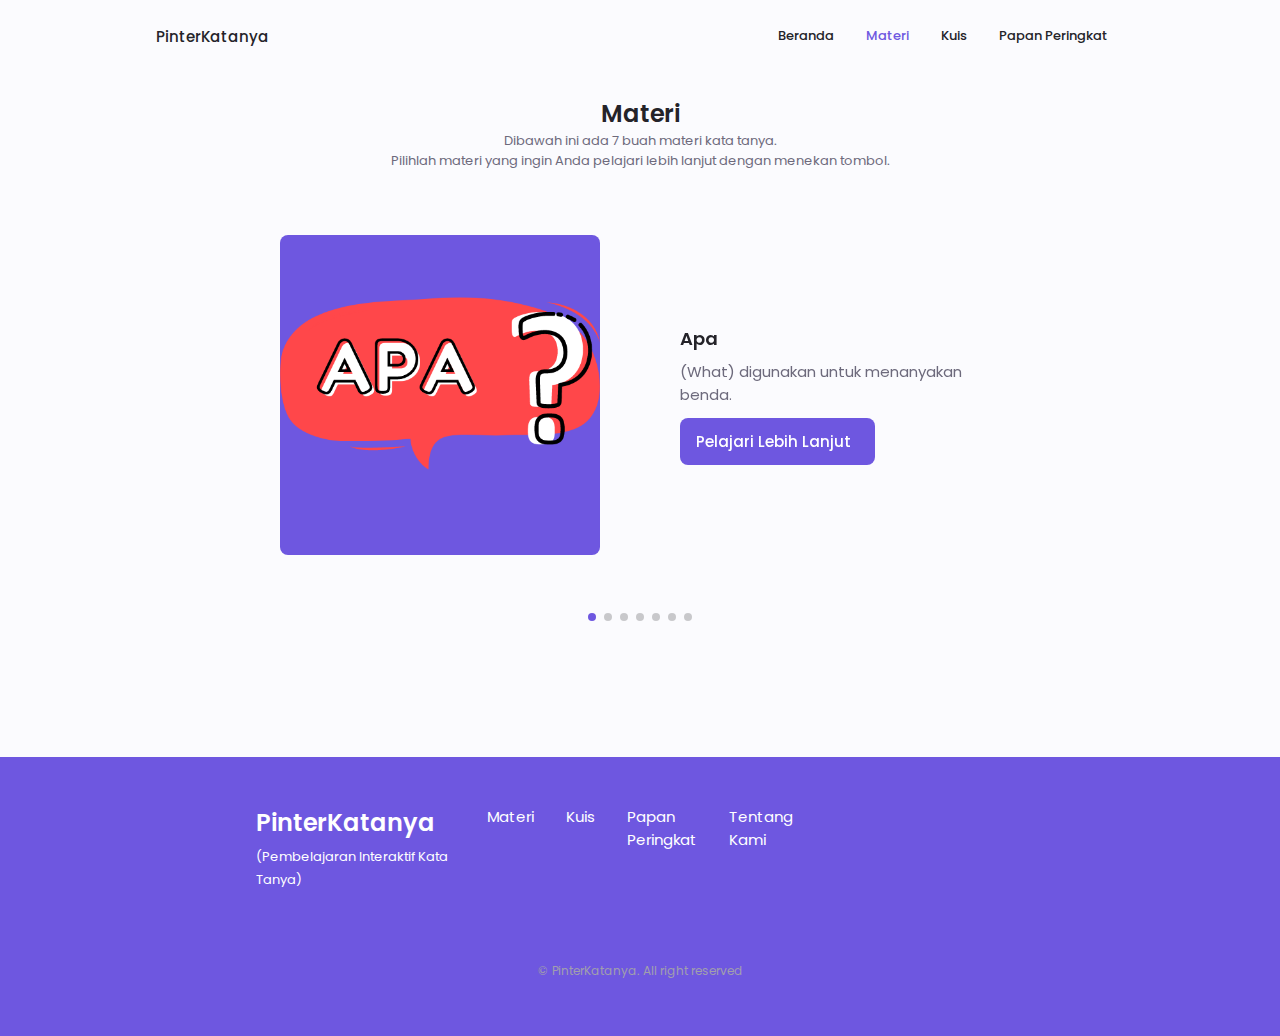
<file: berandaMateri.html>
<!DOCTYPE html>
<html lang="en">
	<head>
		<meta charset="UTF-8">
		<meta name="viewport" content="width=device-width, initial-scale=1.0">
		
		<!--UNICONS-->
		<link rel="stylesheet" href="https://unicons.iconscout.com/release/v4.0.0/css/line.css">

		<!--SWIPER CSS-->
		<link rel="stylesheet" href="Library/swiper-bundle.min.css">

		<!--MYCSS-->
		<link rel="stylesheet" href="Style/utama.css">
		
		<title>Materi | PinterKatanya</title>
	</head>
	<body>
		<!--HEADER-->
		<header class="header" id="header">
			<nav class="nav container">
				<a href="#" class="nav__logo">PinterKatanya</a>

				<div class="nav__menu" id="nav-menu">
					<ul class="nav__list grid">
						<li class="nav__item">
							<a href="beranda.html" class="nav__link">
								<i class="uil uil-estate nav__icon"></i> Beranda
							</a>
						</li>
						<li class="nav__item">
							<a href="berandaMateri.html" class="nav__link active-link">
								<i class="uil uil-book-open nav__icon"></i> Materi
							</a>
						</li>
						<li class="nav__item">
							<a href="kuis.html" class="nav__link">
								<i class="uil uil-question-circle nav__icon"></i> Kuis
							</a>
						</li>
						<li class="nav__item">
							<a href="papanPeringkat.html" class="nav__link">
								<i class="uil uil-list-ol-alt nav__icon"></i> Papan Peringkat
							</a>
						</li>
					</ul>
					<i class="uil uil-times nav__close" id="nav-close"></i>
				</div>

				<div class="nav__btns">
					<!--Theme CHANGE BUTTON-->
					<i class="uil uil-moon change-theme" id="theme-button"></i>
					<div class="nav__toggle" id="nav-toggle">
						<i class="uil uil-apps"></i>
					</div>
				</div>
			</nav>
		</header>
	
		<!--MAIN JS-->
		<main class="main">
			<!--PORTFOLIO-->
			<!--lembar img mengecil, arrow gaberfungsi tapi bisa digeser page bulet atau mouse-->
			<section class="portfolio section" id="portfolio">
				<h2 class="section__title">Materi</h2>
				<span class="section__subtitle">Dibawah ini ada 7 buah materi kata tanya.<br> Pilihlah materi yang ingin Anda pelajari lebih lanjut dengan menekan tombol.</span>
				
				<div class="portfolio__container container swiper-container">
					<div class="swiper-wrapper">
						<!--APA-->
						<div class="portfolio__content grid swiper-slide">
							<img src="Design/apa.png" alt="" class="portfolio__img">

								<div class="portfolio__data">
									<h3 class="portfolio__title">Apa</h3>
									<p class="portfolio__description">(What) digunakan untuk menanyakan benda. </p>
									<a href="Materi/apa.html" class="button button--flex button--small portfolio__button">
										Pelajari Lebih Lanjut
										<i class="uil uil-arrow-right button__icon"></i>
									</a>
								</div>
						</div>
						<!--SIAPA-->
						<div class="portfolio__content grid swiper-slide">
							<img src="Design/siapa.png" alt="" class="portfolio__img">

								<div class="portfolio__data">
									<h3 class="portfolio__title">Siapa</h3>
									<p class="portfolio__description">(Who) digunakan untuk menanyakan orang atau pihak yang terlibat. </p>
									<a href="Materi/siapa.html" class="button button--flex button--small portfolio__button">
										Pelajari Lebih Lanjut
										<i class="uil uil-arrow-right button__icon"></i>
									</a>
								</div>
						</div>
						<!--KAPAN-->
						<div class="portfolio__content grid swiper-slide">
							<img src="Design/kapan.png" alt="" class="portfolio__img">

								<div class="portfolio__data">
									<h3 class="portfolio__title">Kapan</h3>
									<p class="portfolio__description">(When), digunakan untuk menanyakan waktu.</p>
									<a href="Materi/kapan.html" class="button button--flex button--small portfolio__button">
										Pelajari Lebih Lanjut
										<i class="uil uil-arrow-right button__icon"></i>
									</a>
								</div>
						</div>
						<!--DIMANA-->
						<div class="portfolio__content grid swiper-slide">
							<img src="Design/dimana.png" alt="" class="portfolio__img">

								<div class="portfolio__data">
									<h3 class="portfolio__title">(Di, Dari) Mana</h3>
									<p class="portfolio__description">(Where), digunakan untuk menanyakan tempa</p>
									<a href="Materi/dimana.html" class="button button--flex button--small portfolio__button">
										Pelajari Lebih Lanjut
										<i class="uil uil-arrow-right button__icon"></i>
									</a>
								</div>
						</div>
						<!--MENGAPA-->
						<div class="portfolio__content grid swiper-slide">
							<img src="Design/mengapa.png" alt="" class="portfolio__img">

								<div class="portfolio__data">
									<h3 class="portfolio__title">Mengapa</h3>
									<p class="portfolio__description">(Why), untuk menanyakan sebab.</p>
									<a href="Materi/mengapa.html" class="button button--flex button--small portfolio__button">
										Pelajari Lebih Lanjut
										<i class="uil uil-arrow-right button__icon"></i>
									</a>
								</div>
						</div>
						<!--BAGAIMANA-->
						<div class="portfolio__content grid swiper-slide">
							<img src="Design/bagaimana.png" alt="" class="portfolio__img">

								<div class="portfolio__data">
									<h3 class="portfolio__title">Bagaimana</h3>
									<p class="portfolio__description">(How), digunakan untuk menanyakan cara atau proses.</p>
									<a href="Materi/bagaimana.html" class="button button--flex button--small portfolio__button">
										Pelajari Lebih Lanjut
										<i class="uil uil-arrow-right button__icon"></i>
									</a>
								</div>
						</div>
						<!--BERAPA-->
						<div class="portfolio__content grid swiper-slide">
							<img src="Design/berapa.png" alt="" class="portfolio__img">

								<div class="portfolio__data">
									<h3 class="portfolio__title">Berapa</h3>
									<p class="portfolio__description">(How much/How many), digunakan untuk menanyakan jumlah.</p>
									<a href="Materi/berapa.html" class="button button--flex button--small portfolio__button">
										Pelajari Lebih Lanjut
										<i class="uil uil-arrow-right button__icon"></i>
									</a>
								</div>
						</div>
					</div>
					<!--ADD ARROWS-->
					<div class="swiper-button-next">
						<i class="uil uil-angle-right-b swiper-portfolio-icon"></i>
					</div>
					<div class="swiper-button-prev">
						<i class="uil uil-angle-left-b swiper-portfolio-icon"></i>
					</div>

					<!--ADD PAGINATION-->
					<div class="swiper-pagination"></div>
				</div>
			</section>
		</main>
		<br><br><br><br><br><br>
		<!--FOOTER-->
		<footer class="footer">
			<div class="footer__bg">
				<div class="footer__container container grid">
					<div>
						<h1 class="footer__title">PinterKatanya</h1>
						<span class="footer__subtitle">(Pembelajaran Interaktif Kata Tanya)</span>
					</div>

					<ul class="footer__links">
						<li>
							<a href="berandaMateri.html" class="footer__link">Materi</a>
						</li>
						<li>
							<a href="kuis.html" class="footer__link">Kuis</a>
						</li>
						<li>
							<a href="papanPeringkat.html" class="footer__link">Papan Peringkat</a>
						</li>
						<li>
							<a href="tentangKami.html" class="footer__link">Tentang Kami</a>
						</li>
					</ul>

					<div class="footer__socials">
						<a href="https://id-id.facebook.com/salma.choerunnisa1" target='_blank' class="footer__social">
							<i class="uil uil-facebook-f"></i>
						</a>
						<a href="https://www.instagram.com/salmachoerunnisa/"  target='_blank' class="footer__social">
							<i class="uil uil-instagram"></i>
						</a>
						<a href="https://www.youtube.com/channel/UCOZ7zkrhbndM0vL_gDOs-Eg"  target='_blank' class="footer__social">
							<i class="uil uil-youtube"></i>
						</a>
					</div>
				</div>
				<p class="footer__copy">&#169; PinterKatanya. All right reserved</p>
			</div>
		</footer>
		<!--SCROLL TOP-->
		<a href="#" class="scrollup" id="scroll-up">
			<i class="uil uil-arrow-up scrollup__icon"></i>
		</a>

		<!--SWIPPER JS-->
		<script src="Library/swiper-bundle.min.js"></script>
		<!--MYJS-->
		<script src="Script/utama.js"></script>
	</body>
</html>
</file>
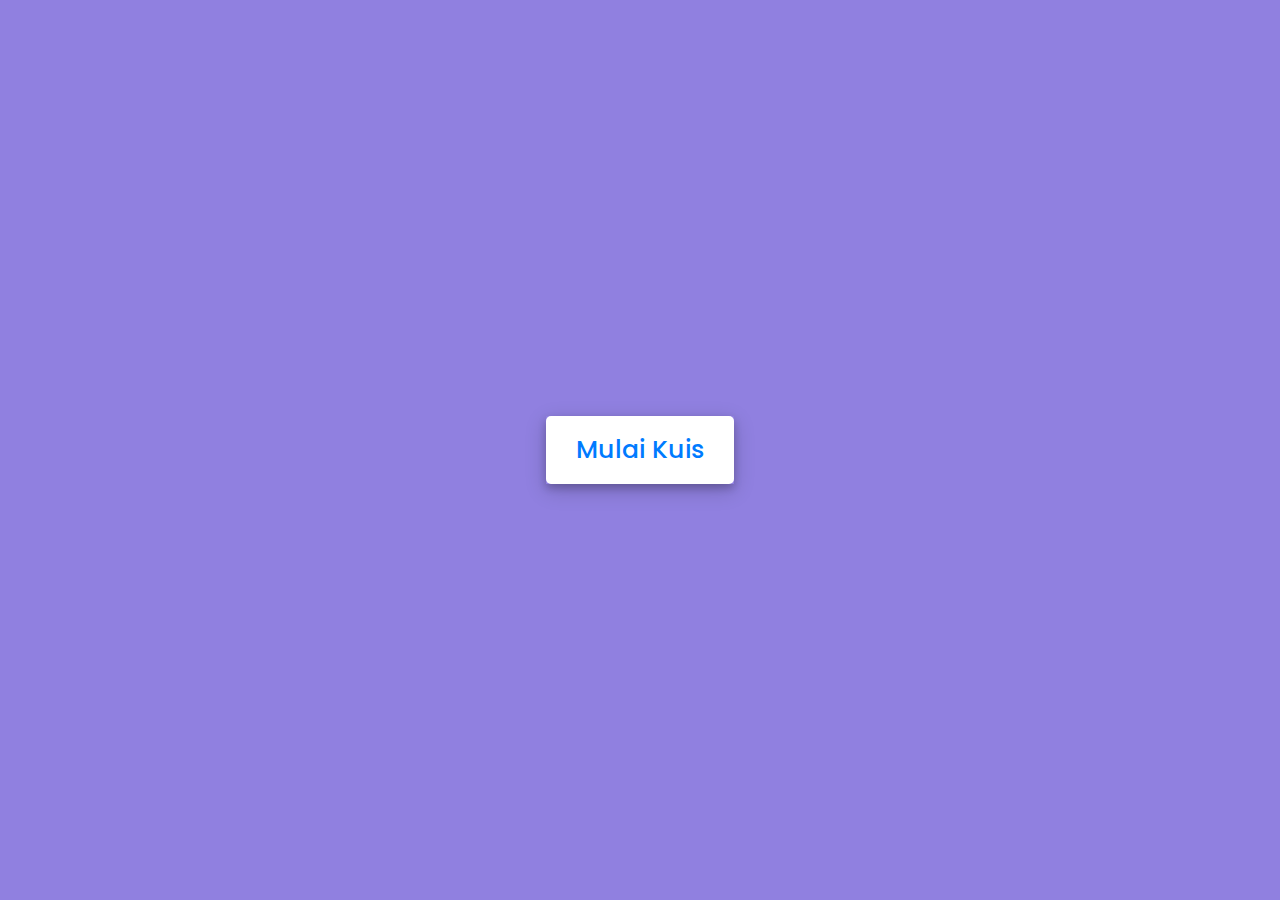
<file: kuis.html>
<!DOCTYPE html>
<html lang="en">
	<head>
			<meta charset="UTF-8">
			<meta name="viewport" content="width=device-width, initial-scale=1.0">
			<title>Kuis | PinterKatanya</title>
			<link rel="stylesheet" href="Style/kuis.css">
			<!--UNICONS-->
		<link rel="stylesheet" href="https://unicons.iconscout.com/release/v4.0.0/css/line.css">
	</head>
	<body>
		<!--START QUIZ BUTTON-->
		<div class="start_btn">
			<button>Mulai Kuis</button>
		</div>

		<!--INFO BOX-->
		<div class="info_box">
			<div class="info_title">
					<span>Panduan Kuis Pinter Katanya</span>
			</div>
			<div class="info_list">
					<div class="info">1. Jika ingin mendapatkan tampilan yang nyaman sebaiknya ubah pada tampilan desktop</div>
					<div class="info">2. Setiap pertanyaan terdiri atas 4 pilihan ganda.</div>
					<div class="info">3. Sekali Anda memilih jawaban, tidak dapat diulangi.</div>
					<div class="info">4. Ketika Anda memilih untuk selanjutnya, tidak dapat kembali ke pertanyaan sebelumnya.</div>
					<div class="info">5. Yakinkan diri Anda sebelum memilih jawaban.</div>
			</div>
			<div class="buttons">
					<button class="quit"><a href="beranda.html">Kembali</a></button>
					<button class="restart">Teruskan</button>
			</div>
		</div>

		<!--QUIZ BOX-->
		<div class="quiz_box">
			<header>
				<div class="title">Kuis PinterKatanya</div>
				<div class="timer">
					<div class="time_text">Sisa Waktu</div>
					<div class="timer_sec">15</div>
				</div>
				<div class="time_line"></div>
			</header>
			<section>
					<div class="que_text">
							<!--<span>Soal Pertama1[KAPITAL]</span>-->
					</div>
					<div class="option_list">
							<!--<div class="option">
									<span>A</span>
									<div class="icon tick"><i class="fas fa-check"></i></div>
							</div>
							<div class="option">
									<span>B</span>
									<div class="icon cross"><i class="fas fa-times"></i></div>
							</div>
							<div class="option">
									<span>C</span>
							</div>
							<div class="option">
									<span>D</span>
							</div>-->
					</div>
			</section>

			<!--QUIZ BOX FOOTER-->
			<footer>
					<div class="total_que">
							<!--<span><p> 1 </p> dari <p> 10 </p> Pertanyaan</span>-->
					</div>
					<button class="next_btn">Selanjutnya</button>
			</footer>
		</div>

		<!--RESULT BOX-->
		<div class="result_box">
			<div class="icon">
					<i class="fas fa-crown"></i>
			</div>
			<div class="complete_text">Selesai</div>
			<div class="score_text">
					<!--<span>Dapet nilai <p>2</p> dari <p>5</p></span> -->
			</div>
			<div class="buttons">
					<button class="quit"><a href="beranda.html">Keluar</a></button>
			</div>
		</div>
		<script src="Script/berandaKuis.js"></script>
		<script src="Script/kumpulanSoal.js"></script>
	</body>
</html>
</file>
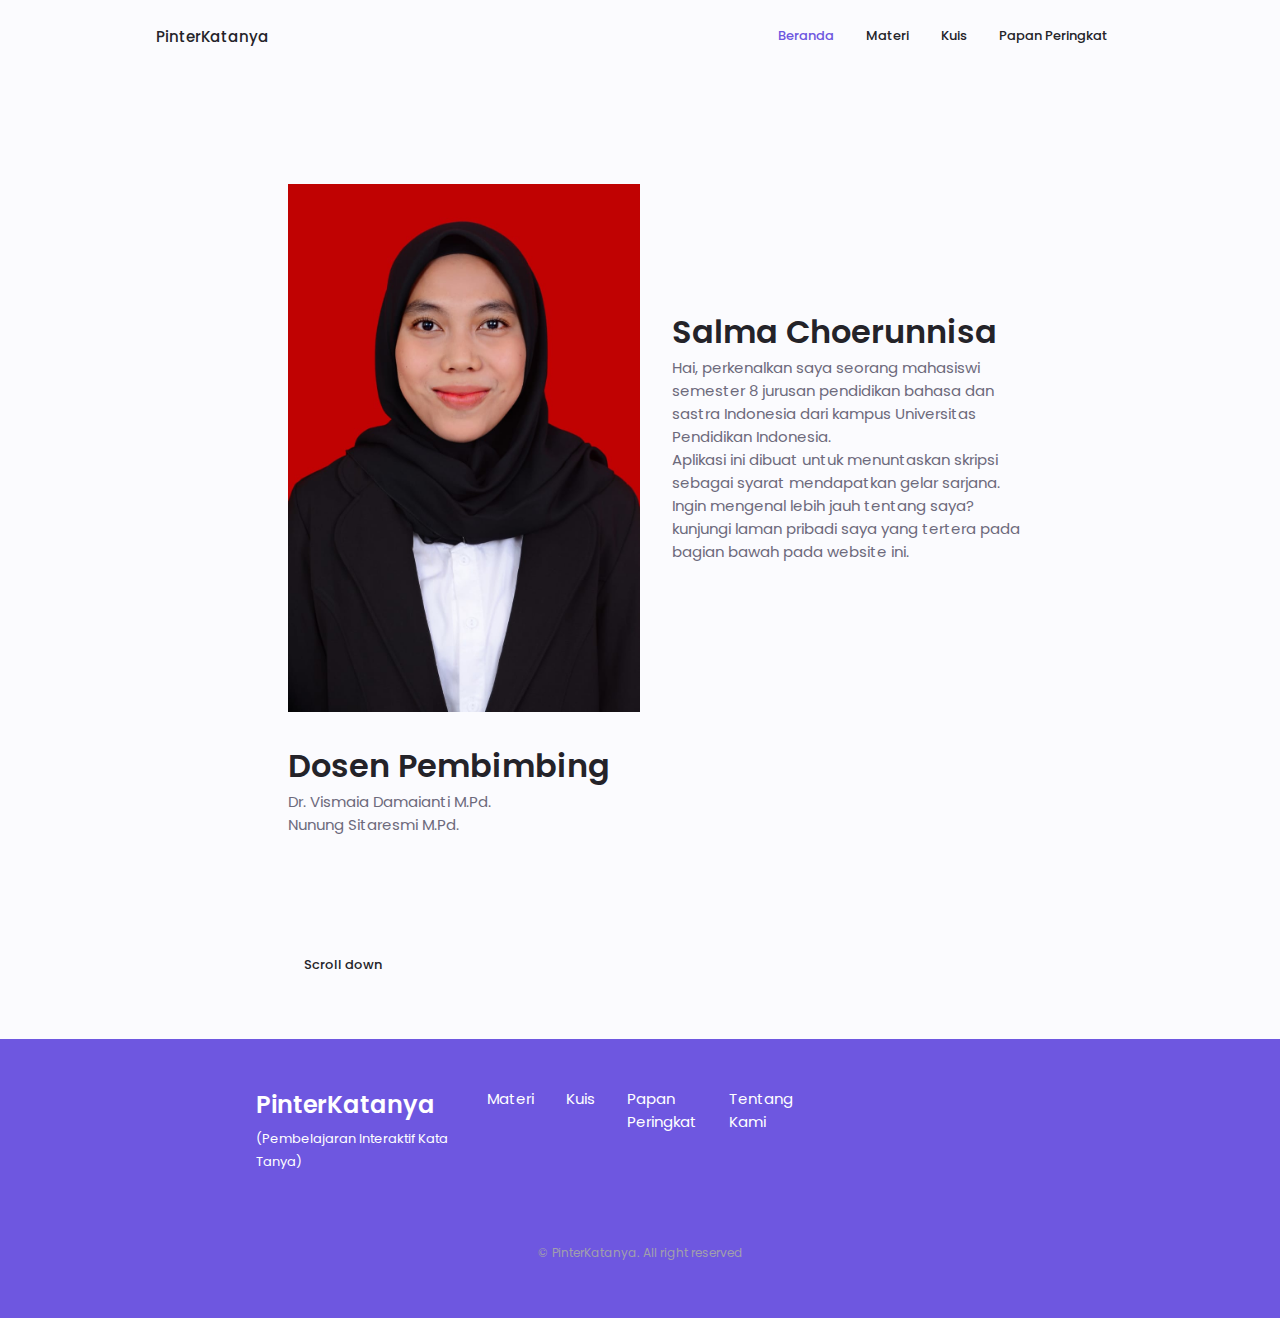
<file: tentangKami.html>
<!DOCTYPE html>
<html lang="en">
	<head>
		<meta charset="UTF-8">
		<meta name="viewport" content="width=device-width, initial-scale=1.0">
		
		<!--UNICONS-->
		<link rel="stylesheet" href="https://unicons.iconscout.com/release/v4.0.0/css/line.css">

		<!--SWIPER CSS-->
		<link rel="stylesheet" href="Library/swiper-bundle.min.css">

		<!--MYCSS-->
		<link rel="stylesheet" href="Style/utama.css">
		
		<title>Tentang Kami | PinterKatanya</title>
	</head>
	<body>
		<!--HEADER-->
		<header class="header" id="header">
			<nav class="nav container">
				<a href="#" class="nav__logo">PinterKatanya</a>

				<div class="nav__menu" id="nav-menu">
					<ul class="nav__list grid">
						<li class="nav__item">
							<a href="beranda.html" class="nav__link active-link">
								<i class="uil uil-estate nav__icon"></i> Beranda
							</a>
						</li>
						<li class="nav__item">
							<a href="berandaMateri.html" class="nav__link">
								<i class="uil uil-book-open nav__icon"></i> Materi
							</a>
						</li>
						<li class="nav__item">
							<a href="kuis.html" class="nav__link">
								<i class="uil uil-question-circle nav__icon"></i> Kuis
							</a>
						</li>
						<li class="nav__item">
							<a href="papanPeringkat.html" class="nav__link">
								<i class="uil uil-list-ol-alt nav__icon"></i> Papan Peringkat
							</a>
						</li>
					</ul>
					<i class="uil uil-times nav__close" id="nav-close"></i>
				</div>

				<div class="nav__btns">
					<!--Theme CHANGE BUTTON-->
					<i class="uil uil-moon change-theme" id="theme-button"></i>
					<div class="nav__toggle" id="nav-toggle">
						<i class="uil uil-apps"></i>
					</div>
				</div>
			</nav>
		</header>
	
		<!--MAIN JS-->
		<main class="main">
			<!--HOME-->
			<section class="home section" id="home">
				<div class="home__container container grid">
					<div class="home__content grid">
						<div class="home__social">
							<a href="#" target="_blank" class="home__social-icon">
								<i class="uil uil-linkedin"></i>
							</a>
							<a href="#" target="_blank" class="home__social-icon">
								<i class="uil uil-dribbble"></i>
							</a>
							<a href="#" target="_blank" class="home__social-icon">
								<i class="uil uil-github"></i>
							</a>
						</div>

						<div class="home__image">
							<img src="Design/OrangCantik.jpeg" alt="Foto Salma">							
						</div>

						<div class="home__data">
							<h1 class="home__title">Salma Choerunnisa</h1>
							<p class="home__description">Hai, perkenalkan saya seorang mahasiswi semester 8 jurusan pendidikan bahasa dan sastra Indonesia dari kampus Universitas Pendidikan Indonesia.<br>Aplikasi ini dibuat untuk menuntaskan skripsi sebagai syarat mendapatkan gelar sarjana. Ingin mengenal lebih jauh tentang saya? kunjungi laman pribadi saya yang tertera pada bagian bawah pada website ini.</p>
						</div>
						<br>
						<div class="home__data">
							<h1 class="home__title">Dosen Pembimbing</h1>
							<p class="home__description">Dr. Vismaia Damaianti M.Pd. <br>Nunung Sitaresmi M.Pd.</p>
						</div>
					</div>

					<div class="home__scroll">
						<a href="#about" class="home__scroll-button button--flex">
							<i class="uil uil-mouse-alt home__scroll-mouse"></i>
							<span class="home__scroll-name">Scroll down</span>
							<i class="uil uil-arrow-down home__scroll-arrow"></i>
						</a>
					</div>
				</div>
			</section>

		</main>
		<!--FOOTER-->
		<footer class="footer">
			<div class="footer__bg">
				<div class="footer__container container grid">
					<div>
						<h1 class="footer__title">PinterKatanya</h1>
						<span class="footer__subtitle">(Pembelajaran Interaktif Kata Tanya)</span>
					</div>

					<ul class="footer__links">
						<li>
							<a href="berandaMateri.html" class="footer__link">Materi</a>
						</li>
						<li>
							<a href="kuis.html" class="footer__link">Kuis</a>
						</li>
						<li>
							<a href="papanPeringkat.html" class="footer__link">Papan Peringkat</a>
						</li>
						<li>
							<a href="tentangKami.html" class="footer__link">Tentang Kami</a>
						</li>
					</ul>

					<div class="footer__socials">
						<a href="https://id-id.facebook.com/salma.choerunnisa1" target='_blank' class="footer__social">
							<i class="uil uil-facebook-f"></i>
						</a>
						<a href="https://www.instagram.com/salmachoerunnisa/"  target='_blank' class="footer__social">
							<i class="uil uil-instagram"></i>
						</a>
						<a href="https://www.youtube.com/channel/UCOZ7zkrhbndM0vL_gDOs-Eg"  target='_blank' class="footer__social">
							<i class="uil uil-youtube"></i>
						</a>
					</div>
				</div>
				<p class="footer__copy">&#169; PinterKatanya. All right reserved</p>
			</div>
		</footer>
		<!--SCROLL TOP-->
		<a href="#" class="scrollup" id="scroll-up">
			<i class="uil uil-arrow-up scrollup__icon"></i>
		</a>

		<!--SWIPPER JS-->
		<script src="Library/swiper-bundle.min.js"></script>
		<!--MYJS-->
		<script src="Script/utama.js"></script>
	</body>
</html>
</file>
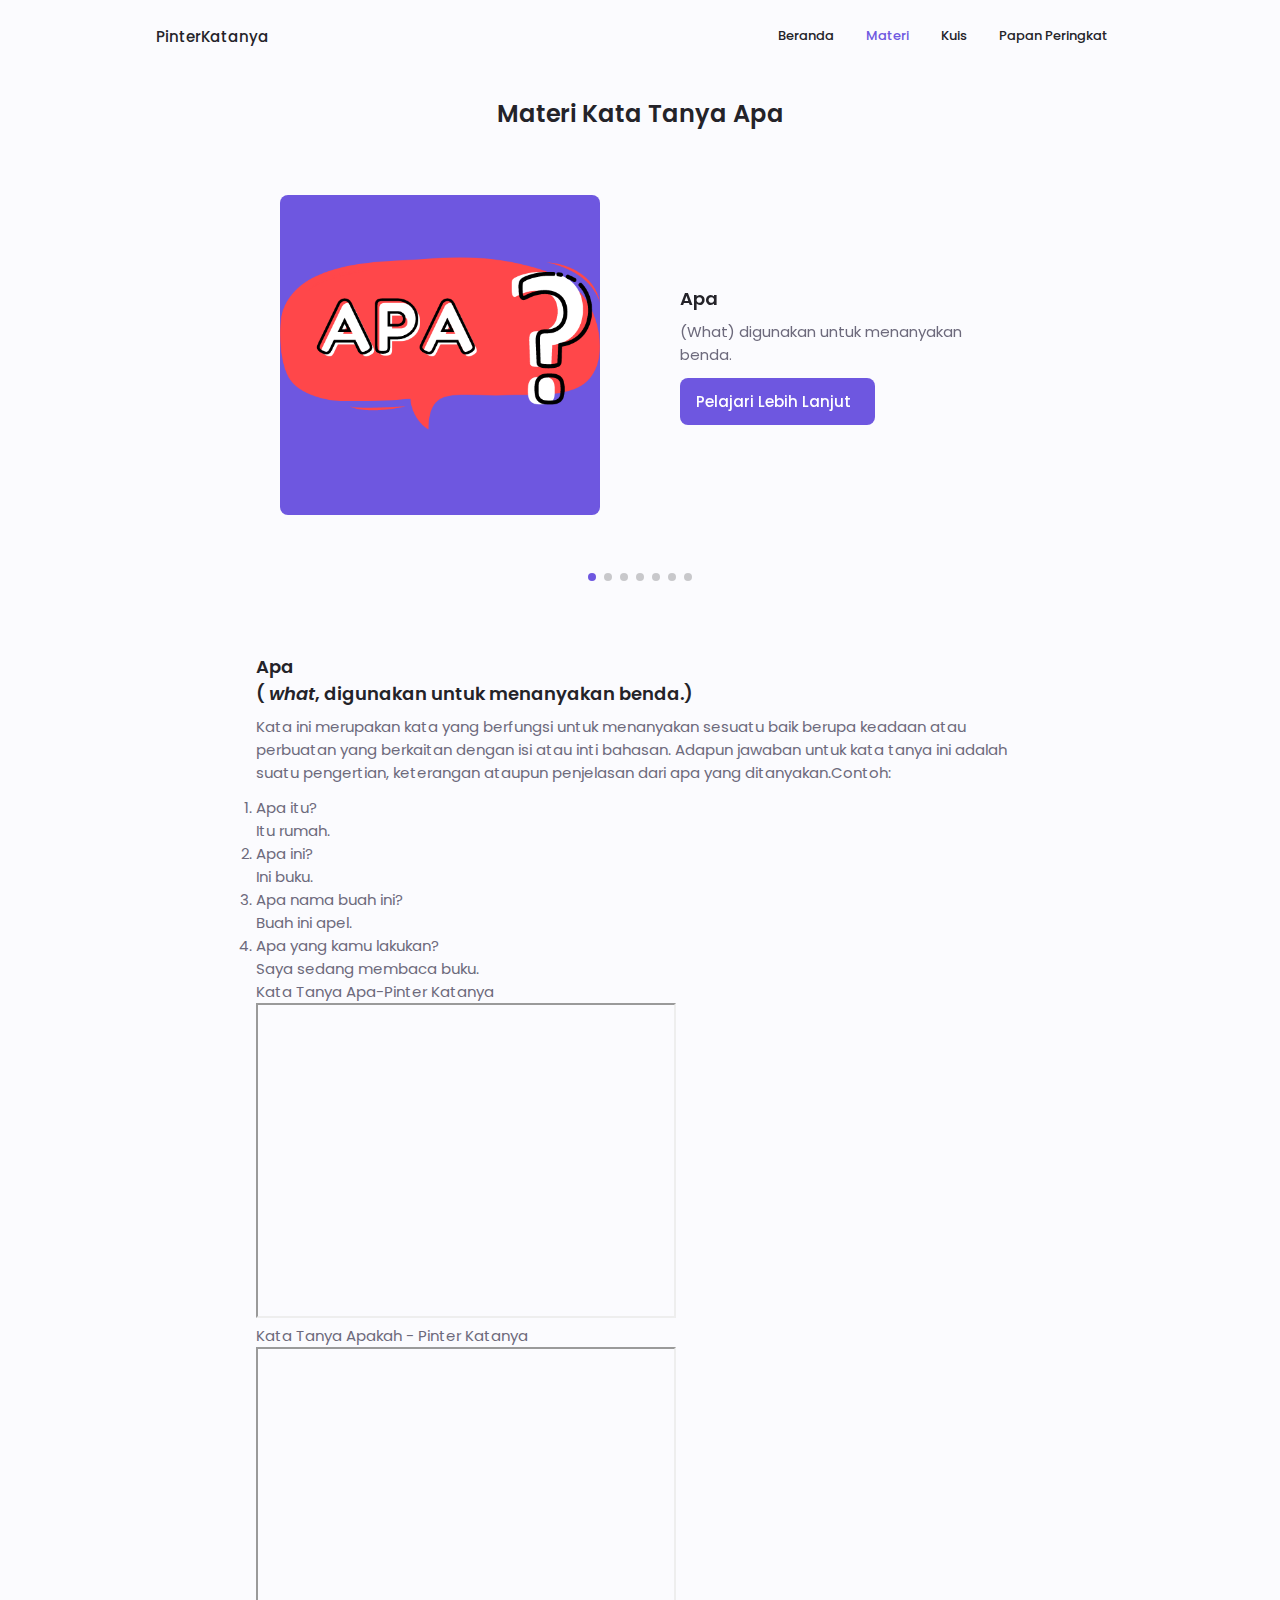
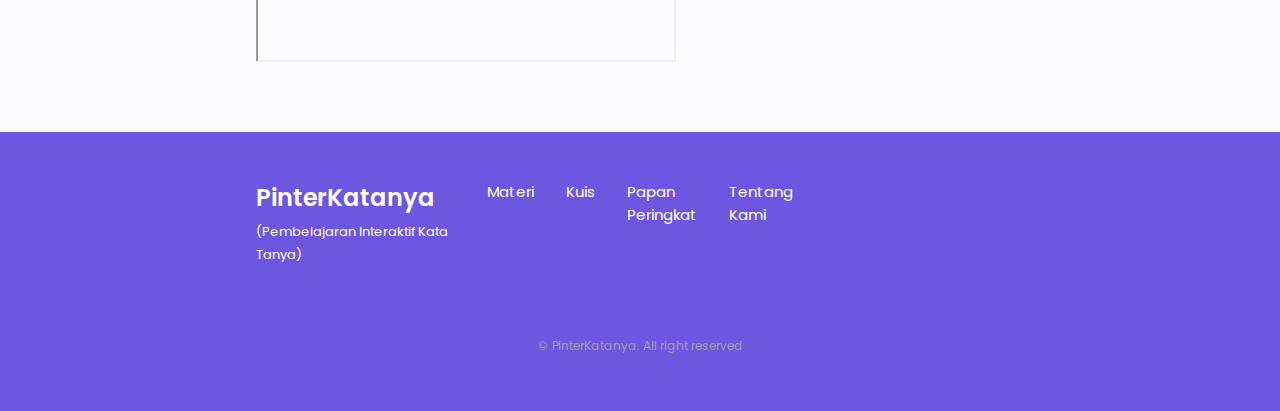
<file: Materi/apa.html>
<!DOCTYPE html>
<html lang="en">
	<head>
		<meta charset="UTF-8">
		<meta name="viewport" content="width=device-width, initial-scale=1.0">
		
		<!--UNICONS-->
		<link rel="stylesheet" href="https://unicons.iconscout.com/release/v4.0.0/css/line.css">

		<!--SWIPER CSS-->
		<link rel="stylesheet" href="../Library/swiper-bundle.min.css">

		<!--MYCSS-->
		<link rel="stylesheet" href="../Style/utama.css">
		
		<title>Apa | PinterKatanya</title>
	</head>
	<body>
		<!--HEADER-->
		<header class="header" id="header">
			<nav class="nav container">
				<a href="#" class="nav__logo">PinterKatanya</a>

				<div class="nav__menu" id="nav-menu">
					<ul class="nav__list grid">
						<li class="nav__item">
							<a href="../beranda.html" class="nav__link">
								<i class="uil uil-estate nav__icon"></i> Beranda
							</a>
						</li>
						<li class="nav__item">
							<a href="../berandaMateri.html" class="nav__link active-link">
								<i class="uil uil-book-open nav__icon"></i> Materi
							</a>
						</li>
						<li class="nav__item">
							<a href="../kuis.html" class="nav__link">
								<i class="uil uil-question-circle nav__icon"></i> Kuis
							</a>
						</li>
						<li class="nav__item">
							<a href="../papanPeringkat.html" class="nav__link">
								<i class="uil uil-list-ol-alt nav__icon"></i> Papan Peringkat
							</a>
						</li>
					</ul>
					<i class="uil uil-times nav__close" id="nav-close"></i>
				</div>

				<div class="nav__btns">
					<!--Theme CHANGE BUTTON-->
					<i class="uil uil-moon change-theme" id="theme-button"></i>
					<div class="nav__toggle" id="nav-toggle">
						<i class="uil uil-apps"></i>
					</div>
				</div>
			</nav>
		</header>
	
		<!--MAIN JS-->
		<main class="main">
			<!--PORTFOLIO-->
			<!--lembar img mengecil, arrow gaberfungsi tapi bisa digeser page bulet atau mouse-->
			<section class="portfolio section" id="portfolio">
				<h1 class="section__title">Materi Kata Tanya Apa</h1>
				<span class="section__subtitle"></span>
				
				<div class="portfolio__container container swiper-container">
					<div class="swiper-wrapper">
						<!--APA-->
						<div class="portfolio__content grid swiper-slide">
							<img src="../Design/apa.png" alt="" class="portfolio__img">

								<div class="portfolio__data">
									<h3 class="portfolio__title">Apa</h3>
									<p class="portfolio__description">(What) digunakan untuk menanyakan benda. </p>
									<a href="../Materi/apa.html" class="button button--flex button--small portfolio__button">
										Pelajari Lebih Lanjut
										<i class="uil uil-arrow-right button__icon"></i>
									</a>
								</div>
						</div>
						<!--SIAPA-->
						<div class="portfolio__content grid swiper-slide">
							<img src="../Design/siapa.png" alt="" class="portfolio__img">

								<div class="portfolio__data">
									<h3 class="portfolio__title">Siapa</h3>
									<p class="portfolio__description">(Who) digunakan untuk menanyakan orang atau pihak yang terlibat. </p>
									<a href="../Materi/siapa.html" class="button button--flex button--small portfolio__button">
										Pelajari Lebih Lanjut
										<i class="uil uil-arrow-right button__icon"></i>
									</a>
								</div>
						</div>
						<!--KAPAN-->
						<div class="portfolio__content grid swiper-slide">
							<img src="../Design/kapan.png" alt="" class="portfolio__img">

								<div class="portfolio__data">
									<h3 class="portfolio__title">Kapan</h3>
									<p class="portfolio__description">(When), digunakan untuk menanyakan waktu.</p>
									<a href="../Materi/kapan.html" class="button button--flex button--small portfolio__button">
										Pelajari Lebih Lanjut
										<i class="uil uil-arrow-right button__icon"></i>
									</a>
								</div>
						</div>
						<!--DIMANA-->
						<div class="portfolio__content grid swiper-slide">
							<img src="../Design/dimana.png" alt="" class="portfolio__img">

								<div class="portfolio__data">
									<h3 class="portfolio__title">(Di, Dari) Mana</h3>
									<p class="portfolio__description">(Where), digunakan untuk menanyakan tempa</p>
									<a href="../Materi/dimana.html" class="button button--flex button--small portfolio__button">
										Pelajari Lebih Lanjut
										<i class="uil uil-arrow-right button__icon"></i>
									</a>
								</div>
						</div>
						<!--MENGAPA-->
						<div class="portfolio__content grid swiper-slide">
							<img src="../Design/mengapa.png" alt="" class="portfolio__img">

								<div class="portfolio__data">
									<h3 class="portfolio__title">Mengapa</h3>
									<p class="portfolio__description">(Why), untuk menanyakan sebab.</p>
									<a href="../Materi/mengapa.html" class="button button--flex button--small portfolio__button">
										Pelajari Lebih Lanjut
										<i class="uil uil-arrow-right button__icon"></i>
									</a>
								</div>
						</div>
						<!--BAGAIMANA-->
						<div class="portfolio__content grid swiper-slide">
							<img src="../Design/bagaimana.png" alt="" class="portfolio__img">

								<div class="portfolio__data">
									<h3 class="portfolio__title">Bagaimana</h3>
									<p class="portfolio__description">(How), digunakan untuk menanyakan cara atau proses.</p>
									<a href="../Materi/bagaimana.html" class="button button--flex button--small portfolio__button">
										Pelajari Lebih Lanjut
										<i class="uil uil-arrow-right button__icon"></i>
									</a>
								</div>
						</div>
						<!--BERAPA-->
						<div class="portfolio__content grid swiper-slide">
							<img src="../Design/berapa.png" alt="" class="portfolio__img">

								<div class="portfolio__data">
									<h3 class="portfolio__title">Berapa</h3>
									<p class="portfolio__description">(How much/How many), digunakan untuk menanyakan jumlah.</p>
									<a href="../Materi/berapa.html" class="button button--flex button--small portfolio__button">
										Pelajari Lebih Lanjut
										<i class="uil uil-arrow-right button__icon"></i>
									</a>
								</div>
						</div>
					</div>
					<!--ADD ARROWS-->
					<div class="swiper-button-next">
						<i class="uil uil-angle-right-b swiper-portfolio-icon"></i>
					</div>
					<div class="swiper-button-prev">
						<i class="uil uil-angle-left-b swiper-portfolio-icon"></i>
					</div>

					<!--ADD PAGINATION-->
					<div class="swiper-pagination"></div>
				</div>
				
				<br><br><br><br><br><br>
				<div class="portfolio__container container grid">
					<div class="portfolio__data">
						<h3 class="portfolio__title">Apa <br> ( <i>what</i>, digunakan untuk menanyakan benda.)</h3>
						<p class="portfolio__description">Kata ini merupakan kata yang berfungsi untuk menanyakan sesuatu baik berupa keadaan atau perbuatan yang berkaitan dengan isi atau inti bahasan. Adapun jawaban untuk kata tanya ini adalah suatu pengertian, keterangan ataupun penjelasan dari apa yang ditanyakan.Contoh: </p>
						<ol>
							<li>Apa itu? <br> Itu rumah.</li>
							<li>Apa ini? <br> Ini buku.</li>
							<li>Apa nama buah ini? <br> Buah ini apel.</li> 
							<li>Apa yang kamu lakukan? <br> Saya sedang membaca buku.</li> 
						</ol>

						<span>Kata Tanya Apa-Pinter Katanya</span> <br>
						<iframe width="420" height="315" src="https://www.youtube.com/embed/ZjgJfeaBVWg"></iframe><br>
						<span>Kata Tanya Apakah - Pinter Katanya</span> <br>
						<iframe width="420" height="315" src="https://www.youtube.com/embed/oNrrjTqIfN8"> </iframe><br>
					</div>
				</div>
			</section>
		</main>





		<!--FOOTER-->
		<footer class="footer">
			<div class="footer__bg">
				<div class="footer__container container grid">
					<div>
						<h1 class="footer__title">PinterKatanya</h1>
						<span class="footer__subtitle">(Pembelajaran Interaktif Kata Tanya)</span>
					</div>

					<ul class="footer__links">
						<li>
							<a href="../berandaMateri.html" class="footer__link">Materi</a>
						</li>
						<li>
							<a href="../kuis.html" class="footer__link">Kuis</a>
						</li>
						<li>
							<a href="../papanPeringkat.html" class="footer__link">Papan Peringkat</a>
						</li>
						<li>
							<a href="../tentangKami.html" class="footer__link">Tentang Kami</a>
						</li>
					</ul>

					<div class="footer__socials">
						<a href="https://id-id.facebook.com/salma.choerunnisa1" target='_blank' class="footer__social">
							<i class="uil uil-facebook-f"></i>
						</a>
						<a href="https://www.instagram.com/salmachoerunnisa/"  target='_blank' class="footer__social">
							<i class="uil uil-instagram"></i>
						</a>
						<a href="https://www.youtube.com/channel/UCOZ7zkrhbndM0vL_gDOs-Eg"  target='_blank' class="footer__social">
							<i class="uil uil-youtube"></i>
						</a>
					</div>
				</div>
				<p class="footer__copy">&#169; PinterKatanya. All right reserved</p>
			</div>
		</footer>
		<!--SCROLL TOP-->
		<a href="#" class="scrollup" id="scroll-up">
			<i class="uil uil-arrow-up scrollup__icon"></i>
		</a>

		<!--SWIPPER JS-->
		<script src="../Library/swiper-bundle.min.js"></script>
		<!--MYJS-->
		<script src="../Script/utama.js"></script>
	</body>
</html>
</file>
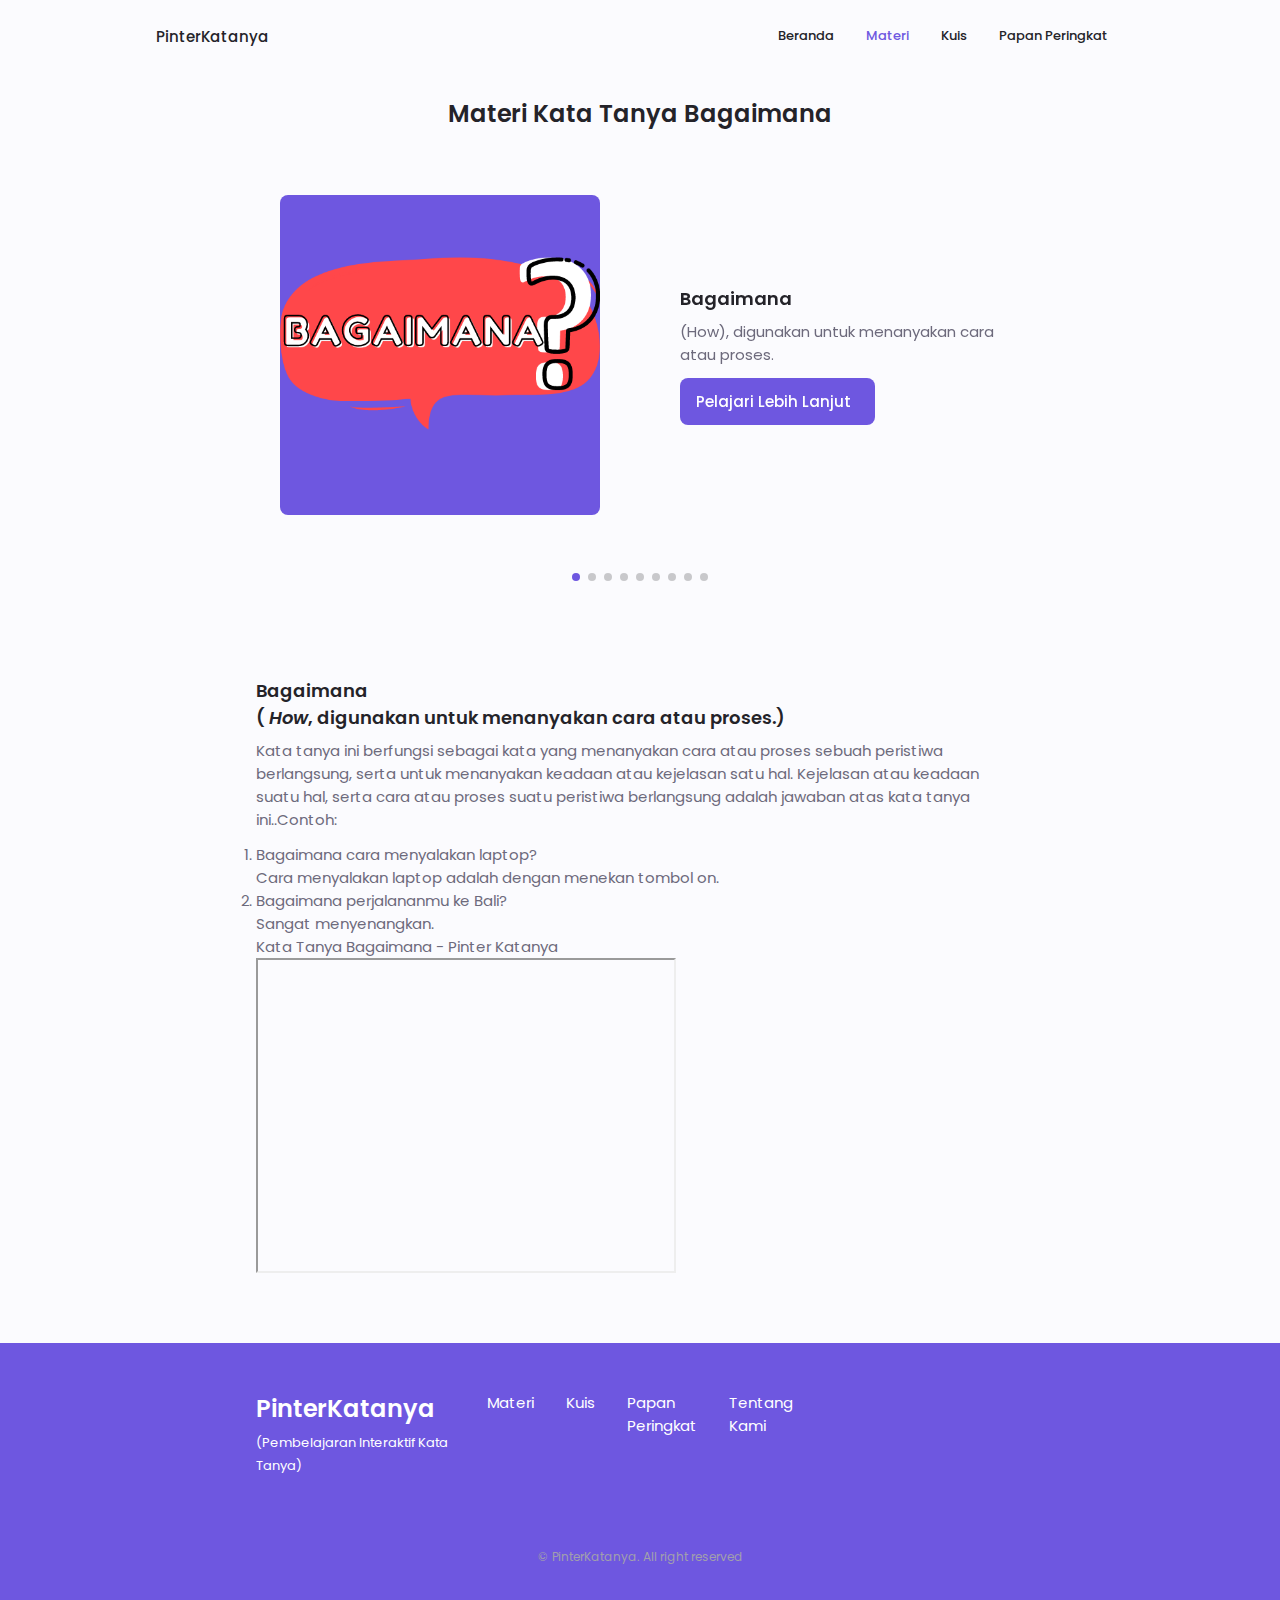
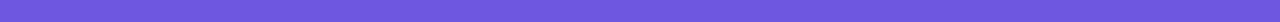
<file: Materi/bagaimana.html>
<!DOCTYPE html>
<html lang="en">
	<head>
		<meta charset="UTF-8">
		<meta name="viewport" content="width=device-width, initial-scale=1.0">
		
		<!--UNICONS-->
		<link rel="stylesheet" href="https://unicons.iconscout.com/release/v4.0.0/css/line.css">

		<!--SWIPER CSS-->
		<link rel="stylesheet" href="../Library/swiper-bundle.min.css">

		<!--MYCSS-->
		<link rel="stylesheet" href="../Style/utama.css">
		
		<title>Bagaimana | PinterKatanya</title>
	</head>
	<body>
		<!--HEADER-->
		<header class="header" id="header">
			<nav class="nav container">
				<a href="#" class="nav__logo">PinterKatanya</a>

				<div class="nav__menu" id="nav-menu">
					<ul class="nav__list grid">
						<li class="nav__item">
							<a href="../beranda.html" class="nav__link">
								<i class="uil uil-estate nav__icon"></i> Beranda
							</a>
						</li>
						<li class="nav__item">
							<a href="../berandaMateri.html" class="nav__link active-link">
								<i class="uil uil-book-open nav__icon"></i> Materi
							</a>
						</li>
						<li class="nav__item">
							<a href="../kuis.html" class="nav__link">
								<i class="uil uil-question-circle nav__icon"></i> Kuis
							</a>
						</li>
						<li class="nav__item">
							<a href="../papanPeringkat.html" class="nav__link">
								<i class="uil uil-list-ol-alt nav__icon"></i> Papan Peringkat
							</a>
						</li>
					</ul>
					<i class="uil uil-times nav__close" id="nav-close"></i>
				</div>

				<div class="nav__btns">
					<!--Theme CHANGE BUTTON-->
					<i class="uil uil-moon change-theme" id="theme-button"></i>
					<div class="nav__toggle" id="nav-toggle">
						<i class="uil uil-apps"></i>
					</div>
				</div>
			</nav>
		</header>
	
		<!--MAIN JS-->
		<main class="main">
			<!--PORTFOLIO-->
			<!--lembar img mengecil, arrow gaberfungsi tapi bisa digeser page bulet atau mouse-->
			<section class="portfolio section" id="portfolio">
				<h1 class="section__title">Materi Kata Tanya Bagaimana</h1>
				<span class="section__subtitle"></span>
				
				<div class="portfolio__container container swiper-container">
					<div class="swiper-wrapper">
						<!--BAGAIMANA-->
						<div class="portfolio__content grid swiper-slide">
							<img src="../Design/bagaimana.png" alt="" class="portfolio__img">

								<div class="portfolio__data">
									<h3 class="portfolio__title">Bagaimana</h3>
									<p class="portfolio__description">(How), digunakan untuk menanyakan cara atau proses.</p>
									<a href="../Materi/bagaimana.html" class="button button--flex button--small portfolio__button">
										Pelajari Lebih Lanjut
										<i class="uil uil-arrow-right button__icon"></i>
									</a>
								</div>
						</div>
						<!--BERAPA-->
						<div class="portfolio__content grid swiper-slide">
							<img src="../Design/berapa.png" alt="" class="portfolio__img">

								<div class="portfolio__data">
									<h3 class="portfolio__title">Berapa</h3>
									<p class="portfolio__description">(How much/How many), digunakan untuk menanyakan jumlah.</p>
									<a href="../Materi/berapa.html" class="button button--flex button--small portfolio__button">
										Pelajari Lebih Lanjut
										<i class="uil uil-arrow-right button__icon"></i>
									</a>
								</div>
						</div>
						<!--APA-->
						<div class="portfolio__content grid swiper-slide">
							<img src="../Design/apa.png" alt="" class="portfolio__img">

								<div class="portfolio__data">
									<h3 class="portfolio__title">Apa</h3>
									<p class="portfolio__description">(What) digunakan untuk menanyakan benda. </p>
									<a href="../Materi/apa.html" class="button button--flex button--small portfolio__button">
										Pelajari Lebih Lanjut
										<i class="uil uil-arrow-right button__icon"></i>
									</a>
								</div>
						</div>
						<!--SIAPA-->
						<div class="portfolio__content grid swiper-slide">
							<img src="../Design/siapa.png" alt="" class="portfolio__img">

								<div class="portfolio__data">
									<h3 class="portfolio__title">Siapa</h3>
									<p class="portfolio__description">(Who) digunakan untuk menanyakan orang atau pihak yang terlibat. </p>
									<a href="../Materi/siapa.html" class="button button--flex button--small portfolio__button">
										Pelajari Lebih Lanjut
										<i class="uil uil-arrow-right button__icon"></i>
									</a>
								</div>
						</div>
						<!--APA-->
						<div class="portfolio__content grid swiper-slide">
							<img src="../Design/apa.png" alt="" class="portfolio__img">

								<div class="portfolio__data">
									<h3 class="portfolio__title">Apa</h3>
									<p class="portfolio__description">(What) digunakan untuk menanyakan benda. </p>
									<a href="../Materi/apa.html" class="button button--flex button--small portfolio__button">
										Pelajari Lebih Lanjut
										<i class="uil uil-arrow-right button__icon"></i>
									</a>
								</div>
						</div>
						<!--SIAPA-->
						<div class="portfolio__content grid swiper-slide">
							<img src="../Design/siapa.png" alt="" class="portfolio__img">

								<div class="portfolio__data">
									<h3 class="portfolio__title">Siapa</h3>
									<p class="portfolio__description">(Who) digunakan untuk menanyakan orang atau pihak yang terlibat. </p>
									<a href="../Materi/siapa.html" class="button button--flex button--small portfolio__button">
										Pelajari Lebih Lanjut
										<i class="uil uil-arrow-right button__icon"></i>
									</a>
								</div>
						</div>
						<!--KAPAN-->
						<div class="portfolio__content grid swiper-slide">
							<img src="../Design/kapan.png" alt="" class="portfolio__img">

								<div class="portfolio__data">
									<h3 class="portfolio__title">Kapan</h3>
									<p class="portfolio__description">(When), digunakan untuk menanyakan waktu.</p>
									<a href="../Materi/kapan.html" class="button button--flex button--small portfolio__button">
										Pelajari Lebih Lanjut
										<i class="uil uil-arrow-right button__icon"></i>
									</a>
								</div>
						</div>
						<!--DIMANA-->
						<div class="portfolio__content grid swiper-slide">
							<img src="../Design/dimana.png" alt="" class="portfolio__img">

								<div class="portfolio__data">
									<h3 class="portfolio__title">(Di, Dari) Mana</h3>
									<p class="portfolio__description">(Where), digunakan untuk menanyakan tempa</p>
									<a href="../Materi/dimana.html" class="button button--flex button--small portfolio__button">
										Pelajari Lebih Lanjut
										<i class="uil uil-arrow-right button__icon"></i>
									</a>
								</div>
						</div>
						<!--MENGAPA-->
						<div class="portfolio__content grid swiper-slide">
							<img src="../Design/mengapa.png" alt="" class="portfolio__img">

								<div class="portfolio__data">
									<h3 class="portfolio__title">Mengapa</h3>
									<p class="portfolio__description">(Why), untuk menanyakan sebab.</p>
									<a href="../Materi/mengapa.html" class="button button--flex button--small portfolio__button">
										Pelajari Lebih Lanjut
										<i class="uil uil-arrow-right button__icon"></i>
									</a>
								</div>
						</div>
					</div>
					<!--ADD ARROWS-->
					<div class="swiper-button-next">
						<i class="uil uil-angle-right-b swiper-portfolio-icon"></i>
					</div>
					<div class="swiper-button-prev">
						<i class="uil uil-angle-left-b swiper-portfolio-icon"></i>
					</div>

					<!--ADD PAGINATION-->
					<div class="swiper-pagination"></div>
				</div>
				<div class="portfolio__container container grid">
					<br><br><br><br><br><br>
					<div class="portfolio__data">
						<h3 class="portfolio__title">Bagaimana <br> ( <i>How</i>, digunakan untuk menanyakan cara atau proses.)</h3>
						<p class="portfolio__description">Kata tanya ini berfungsi sebagai kata yang menanyakan cara atau proses sebuah peristiwa berlangsung, serta untuk menanyakan keadaan atau kejelasan satu hal. Kejelasan atau keadaan suatu hal, serta cara atau proses suatu peristiwa berlangsung adalah jawaban atas kata tanya ini..Contoh: </p>
						<ol>
							<li>Bagaimana cara menyalakan laptop?<br>Cara menyalakan laptop adalah dengan menekan tombol on.</li>
							<li>Bagaimana perjalananmu ke Bali?<br>Sangat menyenangkan.</li>
						</ol>

						<span>Kata Tanya Bagaimana - Pinter Katanya</span> <br>
						<iframe width="420" height="315" src="https://www.youtube.com/embed/Md1480pBbBs"></iframe><br>
					</div>
				</div>
			</section>
		</main>





		<!--FOOTER-->
		<footer class="footer">
			<div class="footer__bg">
				<div class="footer__container container grid">
					<div>
						<h1 class="footer__title">PinterKatanya</h1>
						<span class="footer__subtitle">(Pembelajaran Interaktif Kata Tanya)</span>
					</div>

					<ul class="footer__links">
						<li>
							<a href="../berandaMateri.html" class="footer__link">Materi</a>
						</li>
						<li>
							<a href="../kuis.html" class="footer__link">Kuis</a>
						</li>
						<li>
							<a href="../papanPeringkat.html" class="footer__link">Papan Peringkat</a>
						</li>
						<li>
							<a href="../tentangKami.html" class="footer__link">Tentang Kami</a>
						</li>
					</ul>

					<div class="footer__socials">
						<a href="https://id-id.facebook.com/salma.choerunnisa1" target='_blank' class="footer__social">
							<i class="uil uil-facebook-f"></i>
						</a>
						<a href="https://www.instagram.com/salmachoerunnisa/"  target='_blank' class="footer__social">
							<i class="uil uil-instagram"></i>
						</a>
						<a href="https://www.youtube.com/channel/UCOZ7zkrhbndM0vL_gDOs-Eg"  target='_blank' class="footer__social">
							<i class="uil uil-youtube"></i>
						</a>
					</div>
				</div>
				<p class="footer__copy">&#169; PinterKatanya. All right reserved</p>
			</div>
		</footer>
		<!--SCROLL TOP-->
		<a href="#" class="scrollup" id="scroll-up">
			<i class="uil uil-arrow-up scrollup__icon"></i>
		</a>

		<!--SWIPPER JS-->
		<script src="../Library/swiper-bundle.min.js"></script>
		<!--MYJS-->
		<script src="../Script/utama.js"></script>
	</body>
</html>
</file>
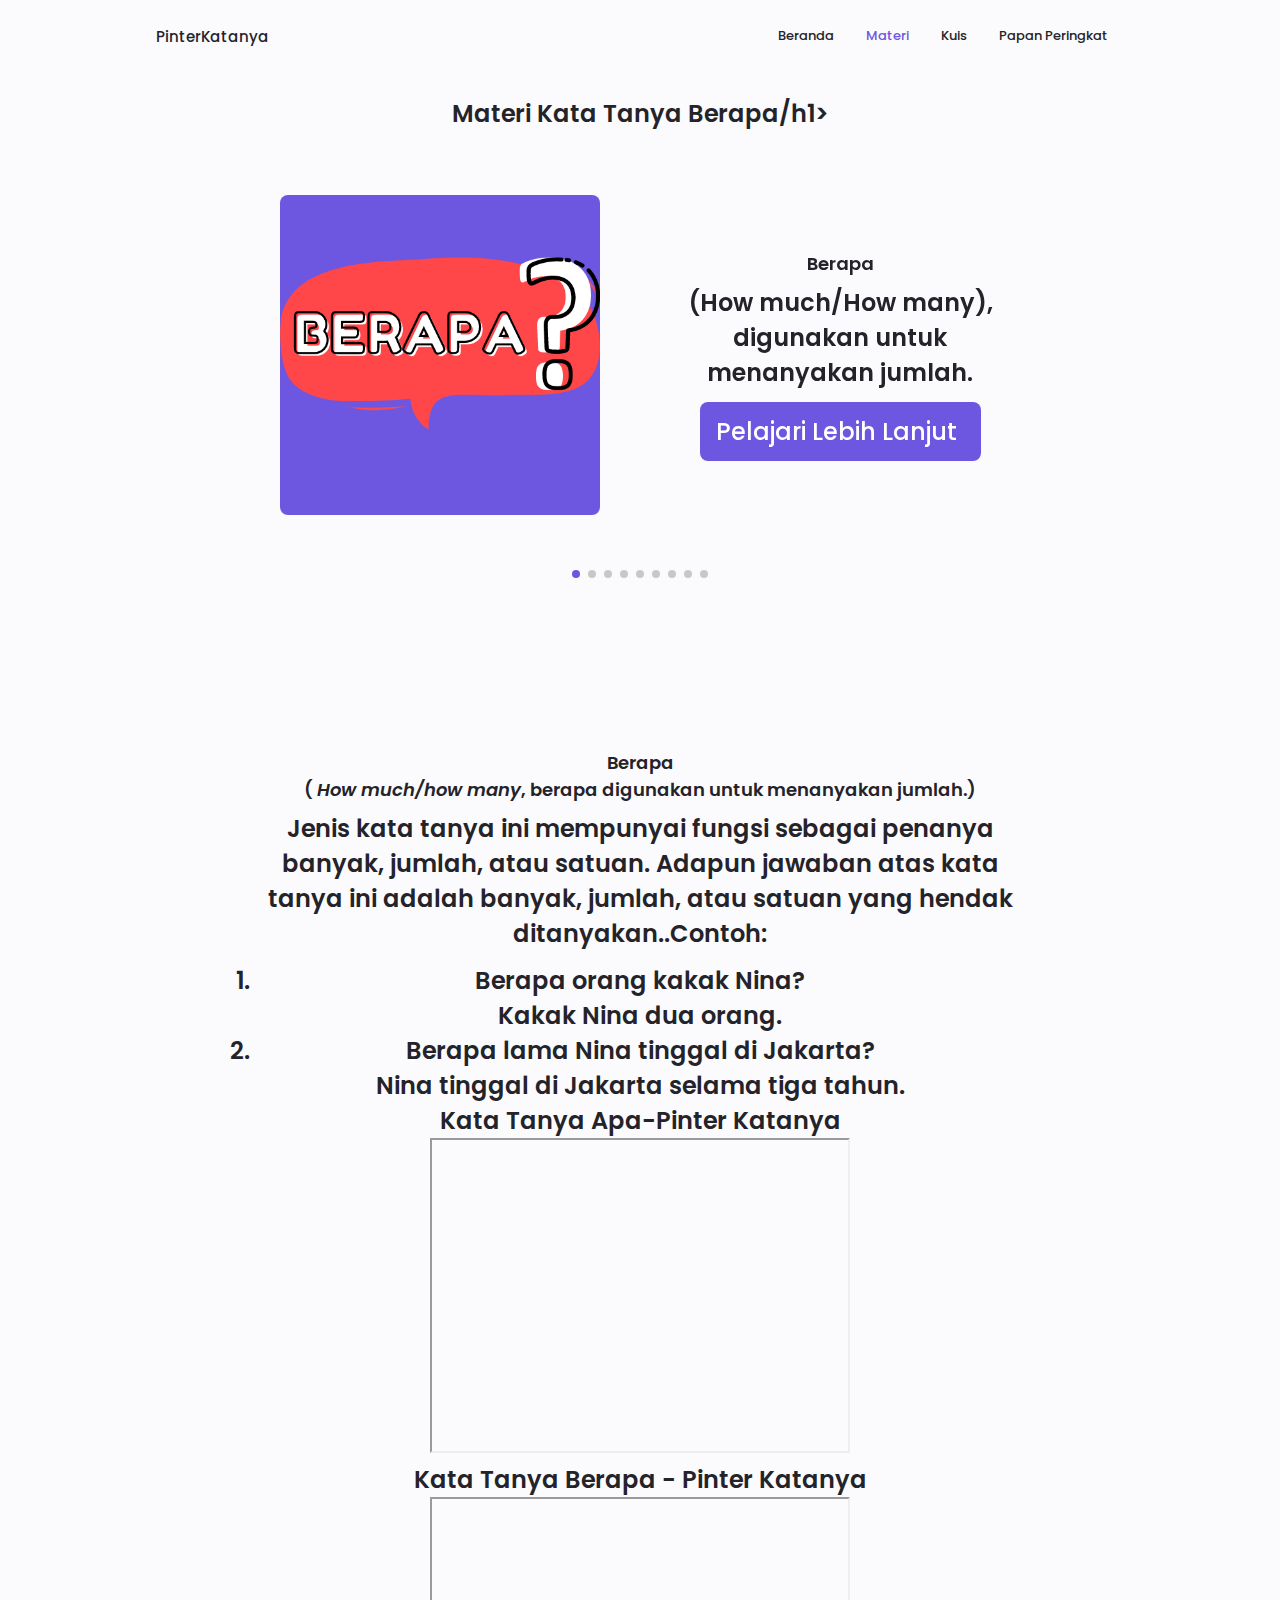
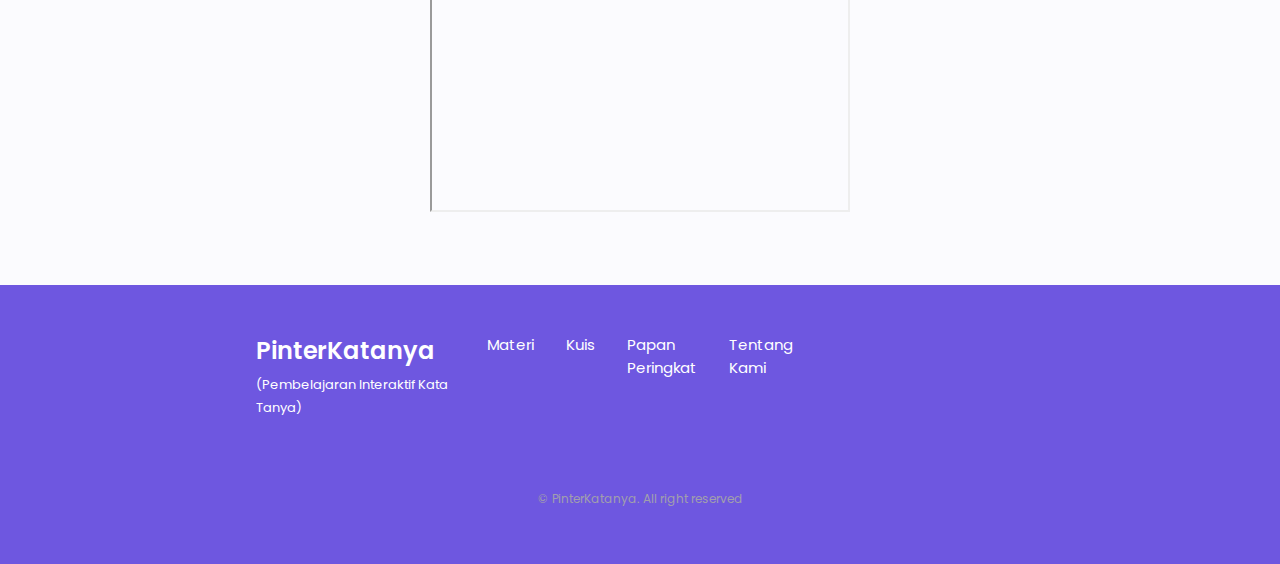
<file: Materi/berapa.html>
<!DOCTYPE html>
<html lang="en">
	<head>
		<meta charset="UTF-8">
		<meta name="viewport" content="width=device-width, initial-scale=1.0">
		
		<!--UNICONS-->
		<link rel="stylesheet" href="https://unicons.iconscout.com/release/v4.0.0/css/line.css">

		<!--SWIPER CSS-->
		<link rel="stylesheet" href="../Library/swiper-bundle.min.css">

		<!--MYCSS-->
		<link rel="stylesheet" href="../Style/utama.css">
		
		<title>Berapa | PinterKatanya</title>
	</head>
	<body>
		<!--HEADER-->
		<header class="header" id="header">
			<nav class="nav container">
				<a href="#" class="nav__logo">PinterKatanya</a>

				<div class="nav__menu" id="nav-menu">
					<ul class="nav__list grid">
						<li class="nav__item">
							<a href="../beranda.html" class="nav__link">
								<i class="uil uil-estate nav__icon"></i> Beranda
							</a>
						</li>
						<li class="nav__item">
							<a href="../berandaMateri.html" class="nav__link active-link">
								<i class="uil uil-book-open nav__icon"></i> Materi
							</a>
						</li>
						<li class="nav__item">
							<a href="../kuis.html" class="nav__link">
								<i class="uil uil-question-circle nav__icon"></i> Kuis
							</a>
						</li>
						<li class="nav__item">
							<a href="../papanPeringkat.html" class="nav__link">
								<i class="uil uil-list-ol-alt nav__icon"></i> Papan Peringkat
							</a>
						</li>
					</ul>
					<i class="uil uil-times nav__close" id="nav-close"></i>
				</div>

				<div class="nav__btns">
					<!--Theme CHANGE BUTTON-->
					<i class="uil uil-moon change-theme" id="theme-button"></i>
					<div class="nav__toggle" id="nav-toggle">
						<i class="uil uil-apps"></i>
					</div>
				</div>
			</nav>
		</header>
	
		<!--MAIN JS-->
		<main class="main">
			<!--PORTFOLIO-->
			<!--lembar img mengecil, arrow gaberfungsi tapi bisa digeser page bulet atau mouse-->
			<section class="portfolio section" id="portfolio">
				<h1 class="section__title">Materi Kata Tanya Berapa/h1>
				<span class="section__subtitle"></span>
				
				<div class="portfolio__container container swiper-container">
					<div class="swiper-wrapper">
						<!--BERAPA-->
						<div class="portfolio__content grid swiper-slide">
							<img src="../Design/berapa.png" alt="" class="portfolio__img">

								<div class="portfolio__data">
									<h3 class="portfolio__title">Berapa</h3>
									<p class="portfolio__description">(How much/How many), digunakan untuk menanyakan jumlah.</p>
									<a href="../Materi/berapa.html" class="button button--flex button--small portfolio__button">
										Pelajari Lebih Lanjut
										<i class="uil uil-arrow-right button__icon"></i>
									</a>
								</div>
						</div>
						<!--APA-->
						<div class="portfolio__content grid swiper-slide">
							<img src="../Design/apa.png" alt="" class="portfolio__img">

								<div class="portfolio__data">
									<h3 class="portfolio__title">Apa</h3>
									<p class="portfolio__description">(What) digunakan untuk menanyakan benda. </p>
									<a href="../Materi/apa.html" class="button button--flex button--small portfolio__button">
										Pelajari Lebih Lanjut
										<i class="uil uil-arrow-right button__icon"></i>
									</a>
								</div>
						</div>
						<!--SIAPA-->
						<div class="portfolio__content grid swiper-slide">
							<img src="../Design/siapa.png" alt="" class="portfolio__img">

								<div class="portfolio__data">
									<h3 class="portfolio__title">Siapa</h3>
									<p class="portfolio__description">(Who) digunakan untuk menanyakan orang atau pihak yang terlibat. </p>
									<a href="../Materi/siapa.html" class="button button--flex button--small portfolio__button">
										Pelajari Lebih Lanjut
										<i class="uil uil-arrow-right button__icon"></i>
									</a>
								</div>
						</div>
						<!--APA-->
						<div class="portfolio__content grid swiper-slide">
							<img src="../Design/apa.png" alt="" class="portfolio__img">

								<div class="portfolio__data">
									<h3 class="portfolio__title">Apa</h3>
									<p class="portfolio__description">(What) digunakan untuk menanyakan benda. </p>
									<a href="../Materi/apa.html" class="button button--flex button--small portfolio__button">
										Pelajari Lebih Lanjut
										<i class="uil uil-arrow-right button__icon"></i>
									</a>
								</div>
						</div>
						<!--SIAPA-->
						<div class="portfolio__content grid swiper-slide">
							<img src="../Design/siapa.png" alt="" class="portfolio__img">

								<div class="portfolio__data">
									<h3 class="portfolio__title">Siapa</h3>
									<p class="portfolio__description">(Who) digunakan untuk menanyakan orang atau pihak yang terlibat. </p>
									<a href="../Materi/siapa.html" class="button button--flex button--small portfolio__button">
										Pelajari Lebih Lanjut
										<i class="uil uil-arrow-right button__icon"></i>
									</a>
								</div>
						</div>
						<!--KAPAN-->
						<div class="portfolio__content grid swiper-slide">
							<img src="../Design/kapan.png" alt="" class="portfolio__img">

								<div class="portfolio__data">
									<h3 class="portfolio__title">Kapan</h3>
									<p class="portfolio__description">(When), digunakan untuk menanyakan waktu.</p>
									<a href="../Materi/kapan.html" class="button button--flex button--small portfolio__button">
										Pelajari Lebih Lanjut
										<i class="uil uil-arrow-right button__icon"></i>
									</a>
								</div>
						</div>
						<!--DIMANA-->
						<div class="portfolio__content grid swiper-slide">
							<img src="../Design/dimana.png" alt="" class="portfolio__img">

								<div class="portfolio__data">
									<h3 class="portfolio__title">(Di, Dari) Mana</h3>
									<p class="portfolio__description">(Where), digunakan untuk menanyakan tempa</p>
									<a href="../Materi/dimana.html" class="button button--flex button--small portfolio__button">
										Pelajari Lebih Lanjut
										<i class="uil uil-arrow-right button__icon"></i>
									</a>
								</div>
						</div>
						<!--MENGAPA-->
						<div class="portfolio__content grid swiper-slide">
							<img src="../Design/mengapa.png" alt="" class="portfolio__img">

								<div class="portfolio__data">
									<h3 class="portfolio__title">Mengapa</h3>
									<p class="portfolio__description">(Why), untuk menanyakan sebab.</p>
									<a href="../Materi/mengapa.html" class="button button--flex button--small portfolio__button">
										Pelajari Lebih Lanjut
										<i class="uil uil-arrow-right button__icon"></i>
									</a>
								</div>
						</div>
						<!--BAGAIMANA-->
						<div class="portfolio__content grid swiper-slide">
							<img src="../Design/bagaimana.png" alt="" class="portfolio__img">

								<div class="portfolio__data">
									<h3 class="portfolio__title">Bagaimana</h3>
									<p class="portfolio__description">(How), digunakan untuk menanyakan cara atau proses.</p>
									<a href="../Materi/bagaimana.html" class="button button--flex button--small portfolio__button">
										Pelajari Lebih Lanjut
										<i class="uil uil-arrow-right button__icon"></i>
									</a>
								</div>
						</div>
					</div>
					<!--ADD ARROWS-->
					<div class="swiper-button-next">
						<i class="uil uil-angle-right-b swiper-portfolio-icon"></i>
					</div>
					<div class="swiper-button-prev">
						<i class="uil uil-angle-left-b swiper-portfolio-icon"></i>
					</div>

					<!--ADD PAGINATION-->
					<div class="swiper-pagination"></div>
				</div>
				<div class="portfolio__container container grid">
					<br><br><br><br><br><br>
					<div class="portfolio__data">
						<h3 class="portfolio__title">Berapa <br> ( <i>How much/how many</i>, berapa digunakan untuk menanyakan jumlah.)</h3>
						<p class="portfolio__description">Jenis kata tanya ini mempunyai fungsi sebagai penanya banyak, jumlah, atau satuan. Adapun jawaban atas kata tanya ini adalah banyak, jumlah, atau satuan yang hendak ditanyakan..Contoh: </p>
						<ol>
							<li>Berapa orang kakak Nina? <br>Kakak Nina dua orang.</li>
							<li>Berapa lama Nina tinggal di Jakarta?<br>Nina tinggal di Jakarta selama tiga tahun.</li>
						</ol>

						<span>Kata Tanya Apa-Pinter Katanya</span> <br>
						<iframe width="420" height="315" src="https://www.youtube.com/embed/ZjgJfeaBVWg"></iframe><br>
						<span>Kata Tanya Berapa - Pinter Katanya</span> <br>
						<iframe width="420" height="315" src="https://www.youtube.com/embed/MLa743YgklE"> </iframe><br>
					</div>
				</div>
			</section>
		</main>





		<!--FOOTER-->
		<footer class="footer">
			<div class="footer__bg">
				<div class="footer__container container grid">
					<div>
						<h1 class="footer__title">PinterKatanya</h1>
						<span class="footer__subtitle">(Pembelajaran Interaktif Kata Tanya)</span>
					</div>

					<ul class="footer__links">
						<li>
							<a href="../berandaMateri.html" class="footer__link">Materi</a>
						</li>
						<li>
							<a href="../kuis.html" class="footer__link">Kuis</a>
						</li>
						<li>
							<a href="../papanPeringkat.html" class="footer__link">Papan Peringkat</a>
						</li>
						<li>
							<a href="../tentangKami.html" class="footer__link">Tentang Kami</a>
						</li>
					</ul>

					<div class="footer__socials">
						<a href="https://id-id.facebook.com/salma.choerunnisa1" target='_blank' class="footer__social">
							<i class="uil uil-facebook-f"></i>
						</a>
						<a href="https://www.instagram.com/salmachoerunnisa/"  target='_blank' class="footer__social">
							<i class="uil uil-instagram"></i>
						</a>
						<a href="https://www.youtube.com/channel/UCOZ7zkrhbndM0vL_gDOs-Eg"  target='_blank' class="footer__social">
							<i class="uil uil-youtube"></i>
						</a>
					</div>
				</div>
				<p class="footer__copy">&#169; PinterKatanya. All right reserved</p>
			</div>
		</footer>
		<!--SCROLL TOP-->
		<a href="#" class="scrollup" id="scroll-up">
			<i class="uil uil-arrow-up scrollup__icon"></i>
		</a>

		<!--SWIPPER JS-->
		<script src="../Library/swiper-bundle.min.js"></script>
		<!--MYJS-->
		<script src="../Script/utama.js"></script>
	</body>
</html>
</file>
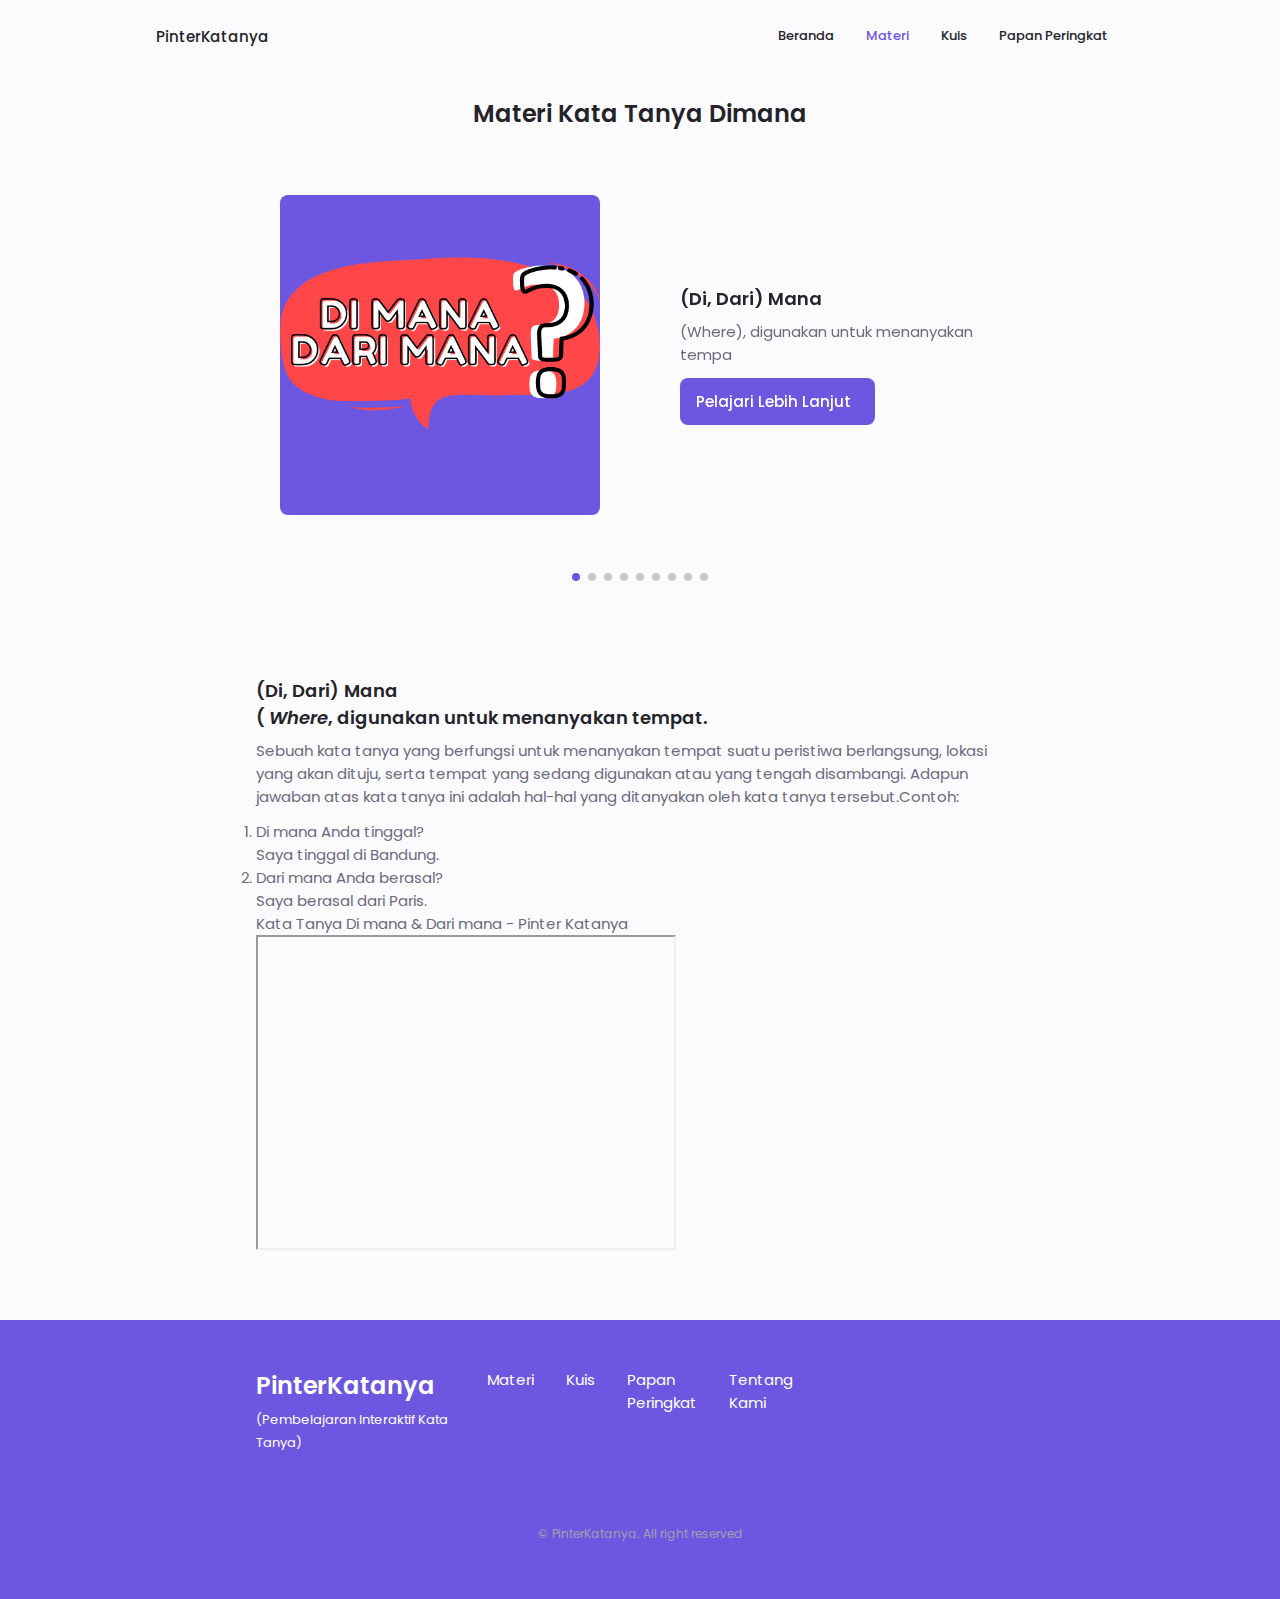
<file: Materi/dimana.html>
<!DOCTYPE html>
<html lang="en">
	<head>
		<meta charset="UTF-8">
		<meta name="viewport" content="width=device-width, initial-scale=1.0">
		
		<!--UNICONS-->
		<link rel="stylesheet" href="https://unicons.iconscout.com/release/v4.0.0/css/line.css">

		<!--SWIPER CSS-->
		<link rel="stylesheet" href="../Library/swiper-bundle.min.css">

		<!--MYCSS-->
		<link rel="stylesheet" href="../Style/utama.css">
		
		<title>(Di, Dari) mana | PinterKatanya</title>
	</head>
	<body>
		<!--HEADER-->
		<header class="header" id="header">
			<nav class="nav container">
				<a href="#" class="nav__logo">PinterKatanya</a>

				<div class="nav__menu" id="nav-menu">
					<ul class="nav__list grid">
						<li class="nav__item">
							<a href="../beranda.html" class="nav__link">
								<i class="uil uil-estate nav__icon"></i> Beranda
							</a>
						</li>
						<li class="nav__item">
							<a href="../berandaMateri.html" class="nav__link active-link">
								<i class="uil uil-book-open nav__icon"></i> Materi
							</a>
						</li>
						<li class="nav__item">
							<a href="../kuis.html" class="nav__link">
								<i class="uil uil-question-circle nav__icon"></i> Kuis
							</a>
						</li>
						<li class="nav__item">
							<a href="../papanPeringkat.html" class="nav__link">
								<i class="uil uil-list-ol-alt nav__icon"></i> Papan Peringkat
							</a>
						</li>
					</ul>
					<i class="uil uil-times nav__close" id="nav-close"></i>
				</div>

				<div class="nav__btns">
					<!--Theme CHANGE BUTTON-->
					<i class="uil uil-moon change-theme" id="theme-button"></i>
					<div class="nav__toggle" id="nav-toggle">
						<i class="uil uil-apps"></i>
					</div>
				</div>
			</nav>
		</header>
	
		<!--MAIN JS-->
		<main class="main">
			<!--PORTFOLIO-->
			<!--lembar img mengecil, arrow gaberfungsi tapi bisa digeser page bulet atau mouse-->
			<section class="portfolio section" id="portfolio">
				<h1 class="section__title">Materi Kata Tanya Dimana</h1>
				<span class="section__subtitle"></span>
				
				<div class="portfolio__container container swiper-container">
					<div class="swiper-wrapper">
						<!--DIMANA-->
						<div class="portfolio__content grid swiper-slide">
							<img src="../Design/dimana.png" alt="" class="portfolio__img">

								<div class="portfolio__data">
									<h3 class="portfolio__title">(Di, Dari) Mana</h3>
									<p class="portfolio__description">(Where), digunakan untuk menanyakan tempa</p>
									<a href="../Materi/dimana.html" class="button button--flex button--small portfolio__button">
										Pelajari Lebih Lanjut
										<i class="uil uil-arrow-right button__icon"></i>
									</a>
								</div>
						</div>
						<!--MENGAPA-->
						<div class="portfolio__content grid swiper-slide">
							<img src="../Design/mengapa.png" alt="" class="portfolio__img">

								<div class="portfolio__data">
									<h3 class="portfolio__title">Mengapa</h3>
									<p class="portfolio__description">(Why), untuk menanyakan sebab.</p>
									<a href="../Materi/mengapa.html" class="button button--flex button--small portfolio__button">
										Pelajari Lebih Lanjut
										<i class="uil uil-arrow-right button__icon"></i>
									</a>
								</div>
						</div>
						<!--BAGAIMANA-->
						<div class="portfolio__content grid swiper-slide">
							<img src="../Design/bagaimana.png" alt="" class="portfolio__img">

								<div class="portfolio__data">
									<h3 class="portfolio__title">Bagaimana</h3>
									<p class="portfolio__description">(How), digunakan untuk menanyakan cara atau proses.</p>
									<a href="../Materi/bagaimana.html" class="button button--flex button--small portfolio__button">
										Pelajari Lebih Lanjut
										<i class="uil uil-arrow-right button__icon"></i>
									</a>
								</div>
						</div>
						<!--BERAPA-->
						<div class="portfolio__content grid swiper-slide">
							<img src="../Design/berapa.png" alt="" class="portfolio__img">

								<div class="portfolio__data">
									<h3 class="portfolio__title">Berapa</h3>
									<p class="portfolio__description">(How much/How many), digunakan untuk menanyakan jumlah.</p>
									<a href="../Materi/berapa.html" class="button button--flex button--small portfolio__button">
										Pelajari Lebih Lanjut
										<i class="uil uil-arrow-right button__icon"></i>
									</a>
								</div>
						</div>
						<!--APA-->
						<div class="portfolio__content grid swiper-slide">
							<img src="../Design/apa.png" alt="" class="portfolio__img">

								<div class="portfolio__data">
									<h3 class="portfolio__title">Apa</h3>
									<p class="portfolio__description">(What) digunakan untuk menanyakan benda. </p>
									<a href="../Materi/apa.html" class="button button--flex button--small portfolio__button">
										Pelajari Lebih Lanjut
										<i class="uil uil-arrow-right button__icon"></i>
									</a>
								</div>
						</div>
						<!--SIAPA-->
						<div class="portfolio__content grid swiper-slide">
							<img src="../Design/siapa.png" alt="" class="portfolio__img">

								<div class="portfolio__data">
									<h3 class="portfolio__title">Siapa</h3>
									<p class="portfolio__description">(Who) digunakan untuk menanyakan orang atau pihak yang terlibat. </p>
									<a href="../Materi/siapa.html" class="button button--flex button--small portfolio__button">
										Pelajari Lebih Lanjut
										<i class="uil uil-arrow-right button__icon"></i>
									</a>
								</div>
						</div>
						<!--APA-->
						<div class="portfolio__content grid swiper-slide">
							<img src="../Design/apa.png" alt="" class="portfolio__img">

								<div class="portfolio__data">
									<h3 class="portfolio__title">Apa</h3>
									<p class="portfolio__description">(What) digunakan untuk menanyakan benda. </p>
									<a href="../Materi/apa.html" class="button button--flex button--small portfolio__button">
										Pelajari Lebih Lanjut
										<i class="uil uil-arrow-right button__icon"></i>
									</a>
								</div>
						</div>
						<!--SIAPA-->
						<div class="portfolio__content grid swiper-slide">
							<img src="../Design/siapa.png" alt="" class="portfolio__img">

								<div class="portfolio__data">
									<h3 class="portfolio__title">Siapa</h3>
									<p class="portfolio__description">(Who) digunakan untuk menanyakan orang atau pihak yang terlibat. </p>
									<a href="../Materi/siapa.html" class="button button--flex button--small portfolio__button">
										Pelajari Lebih Lanjut
										<i class="uil uil-arrow-right button__icon"></i>
									</a>
								</div>
						</div>
						<!--KAPAN-->
						<div class="portfolio__content grid swiper-slide">
							<img src="../Design/kapan.png" alt="" class="portfolio__img">

								<div class="portfolio__data">
									<h3 class="portfolio__title">Kapan</h3>
									<p class="portfolio__description">(When), digunakan untuk menanyakan waktu.</p>
									<a href="../Materi/kapan.html" class="button button--flex button--small portfolio__button">
										Pelajari Lebih Lanjut
										<i class="uil uil-arrow-right button__icon"></i>
									</a>
								</div>
						</div>
					</div>
					<!--ADD ARROWS-->
					<div class="swiper-button-next">
						<i class="uil uil-angle-right-b swiper-portfolio-icon"></i>
					</div>
					<div class="swiper-button-prev">
						<i class="uil uil-angle-left-b swiper-portfolio-icon"></i>
					</div>

					<!--ADD PAGINATION-->
					<div class="swiper-pagination"></div>
				</div>
				<div class="portfolio__container container grid">
					<br><br><br><br><br><br>
					<div class="portfolio__data">
						<h3 class="portfolio__title">(Di, Dari) Mana <br> ( <i>Where</i>, digunakan untuk menanyakan tempat.</h3>
						<p class="portfolio__description">Sebuah kata tanya yang berfungsi untuk menanyakan tempat suatu peristiwa berlangsung, lokasi yang akan dituju, serta tempat yang sedang digunakan atau yang tengah disambangi. Adapun jawaban atas kata tanya ini adalah hal-hal yang ditanyakan oleh kata tanya tersebut.Contoh: </p>
						<ol>
							<li>Di mana Anda tinggal? <br>Saya tinggal di Bandung.</li>
							<li>Dari mana Anda berasal? <br>Saya berasal dari Paris. </li>
						</ol>

						<span>Kata Tanya Di mana & Dari mana - Pinter Katanya</span> <br>
						<iframe width="420" height="315" src="https://www.youtube.com/embed/FNAfM-brcdo"></iframe><br>
					</div>
				</div>
			</section>
		</main>





		<!--FOOTER-->
		<footer class="footer">
			<div class="footer__bg">
				<div class="footer__container container grid">
					<div>
						<h1 class="footer__title">PinterKatanya</h1>
						<span class="footer__subtitle">(Pembelajaran Interaktif Kata Tanya)</span>
					</div>

					<ul class="footer__links">
						<li>
							<a href="../berandaMateri.html" class="footer__link">Materi</a>
						</li>
						<li>
							<a href="../kuis.html" class="footer__link">Kuis</a>
						</li>
						<li>
							<a href="../papanPeringkat.html" class="footer__link">Papan Peringkat</a>
						</li>
						<li>
							<a href="../tentangKami.html" class="footer__link">Tentang Kami</a>
						</li>
					</ul>

					<div class="footer__socials">
						<a href="https://id-id.facebook.com/salma.choerunnisa1" target='_blank' class="footer__social">
							<i class="uil uil-facebook-f"></i>
						</a>
						<a href="https://www.instagram.com/salmachoerunnisa/"  target='_blank' class="footer__social">
							<i class="uil uil-instagram"></i>
						</a>
						<a href="https://www.youtube.com/channel/UCOZ7zkrhbndM0vL_gDOs-Eg"  target='_blank' class="footer__social">
							<i class="uil uil-youtube"></i>
						</a>
					</div>
				</div>
				<p class="footer__copy">&#169; PinterKatanya. All right reserved</p>
			</div>
		</footer>
		<!--SCROLL TOP-->
		<a href="#" class="scrollup" id="scroll-up">
			<i class="uil uil-arrow-up scrollup__icon"></i>
		</a>

		<!--SWIPPER JS-->
		<script src="../Library/swiper-bundle.min.js"></script>
		<!--MYJS-->
		<script src="../Script/utama.js"></script>
	</body>
</html>
</file>
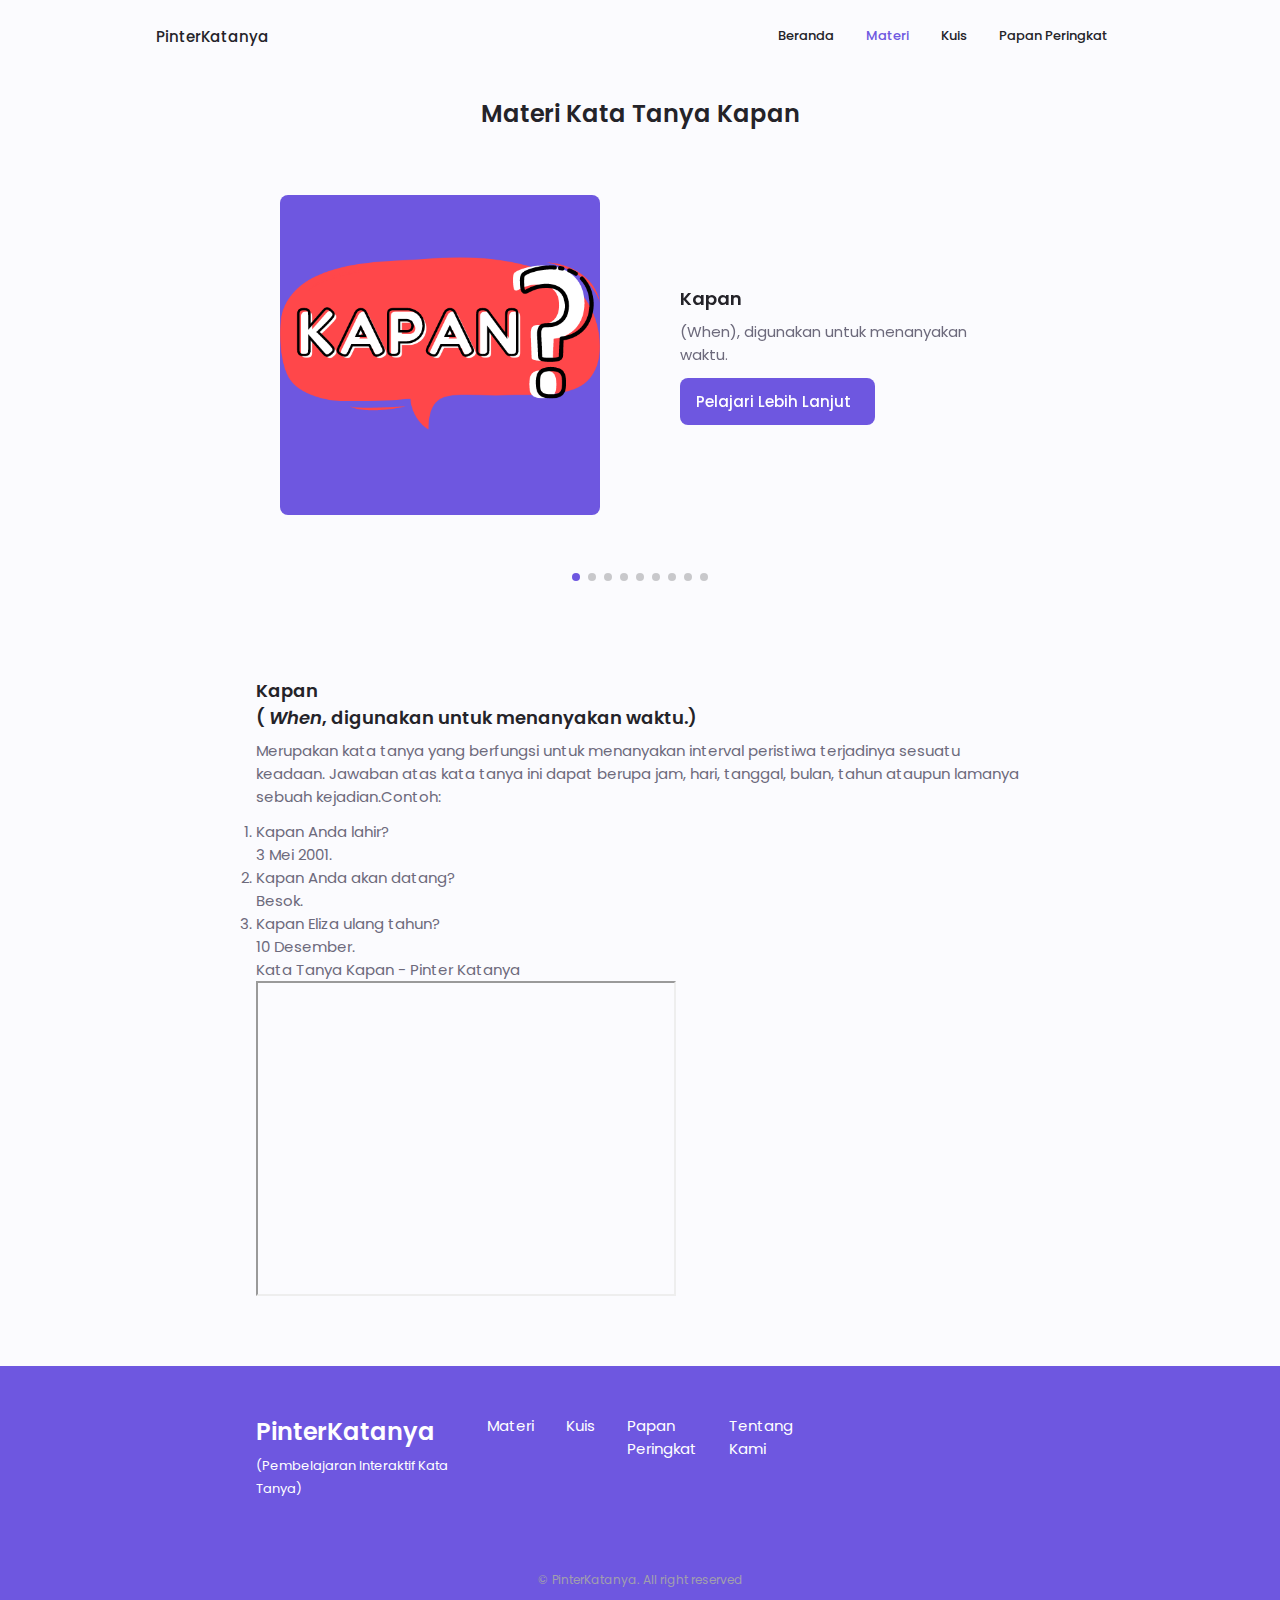
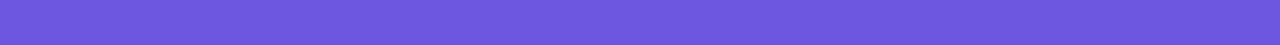
<file: Materi/kapan.html>
<!DOCTYPE html>
<html lang="en">
	<head>
		<meta charset="UTF-8">
		<meta name="viewport" content="width=device-width, initial-scale=1.0">
		
		<!--UNICONS-->
		<link rel="stylesheet" href="https://unicons.iconscout.com/release/v4.0.0/css/line.css">

		<!--SWIPER CSS-->
		<link rel="stylesheet" href="../Library/swiper-bundle.min.css">

		<!--MYCSS-->
		<link rel="stylesheet" href="../Style/utama.css">
		
		<title>Kapan | PinterKatanya</title>
	</head>
	<body>
		<!--HEADER-->
		<header class="header" id="header">
			<nav class="nav container">
				<a href="#" class="nav__logo">PinterKatanya</a>

				<div class="nav__menu" id="nav-menu">
					<ul class="nav__list grid">
						<li class="nav__item">
							<a href="../beranda.html" class="nav__link">
								<i class="uil uil-estate nav__icon"></i> Beranda
							</a>
						</li>
						<li class="nav__item">
							<a href="../berandaMateri.html" class="nav__link  active-link">
								<i class="uil uil-book-open nav__icon"></i> Materi
							</a>
						</li>
						<li class="nav__item">
							<a href="../kuis.html" class="nav__link">
								<i class="uil uil-question-circle nav__icon"></i> Kuis
							</a>
						</li>
						<li class="nav__item">
							<a href="../papanPeringkat.html" class="nav__link">
								<i class="uil uil-list-ol-alt nav__icon"></i> Papan Peringkat
							</a>
						</li>
					</ul>
					<i class="uil uil-times nav__close" id="nav-close"></i>
				</div>

				<div class="nav__btns">
					<!--Theme CHANGE BUTTON-->
					<i class="uil uil-moon change-theme" id="theme-button"></i>
					<div class="nav__toggle" id="nav-toggle">
						<i class="uil uil-apps"></i>
					</div>
				</div>
			</nav>
		</header>
	
		<!--MAIN JS-->
		<main class="main">
			<!--PORTFOLIO-->
			<!--lembar img mengecil, arrow gaberfungsi tapi bisa digeser page bulet atau mouse-->
			<section class="portfolio section" id="portfolio">
				<h2 class="section__title">Materi Kata Tanya Kapan</h2>
				<span class="section__subtitle"></span>
				
				<div class="portfolio__container container swiper-container">
					<div class="swiper-wrapper">
						<!--KAPAN-->
						<div class="portfolio__content grid swiper-slide">
							<img src="../Design/kapan.png" alt="" class="portfolio__img">

								<div class="portfolio__data">
									<h3 class="portfolio__title">Kapan</h3>
									<p class="portfolio__description">(When), digunakan untuk menanyakan waktu.</p>
									<a href="../Materi/kapan.html" class="button button--flex button--small portfolio__button">
										Pelajari Lebih Lanjut
										<i class="uil uil-arrow-right button__icon"></i>
									</a>
								</div>
						</div>
						<!--DIMANA-->
						<div class="portfolio__content grid swiper-slide">
							<img src="../Design/dimana.png" alt="" class="portfolio__img">

								<div class="portfolio__data">
									<h3 class="portfolio__title">(Di, Dari) Mana</h3>
									<p class="portfolio__description">(Where), digunakan untuk menanyakan tempa</p>
									<a href="../Materi/dimana.html" class="button button--flex button--small portfolio__button">
										Pelajari Lebih Lanjut
										<i class="uil uil-arrow-right button__icon"></i>
									</a>
								</div>
						</div>
						<!--MENGAPA-->
						<div class="portfolio__content grid swiper-slide">
							<img src="../Design/mengapa.png" alt="" class="portfolio__img">

								<div class="portfolio__data">
									<h3 class="portfolio__title">Mengapa</h3>
									<p class="portfolio__description">(Why), untuk menanyakan sebab.</p>
									<a href="../Materi/mengapa.html" class="button button--flex button--small portfolio__button">
										Pelajari Lebih Lanjut
										<i class="uil uil-arrow-right button__icon"></i>
									</a>
								</div>
						</div>
						<!--BAGAIMANA-->
						<div class="portfolio__content grid swiper-slide">
							<img src="../Design/bagaimana.png" alt="" class="portfolio__img">

								<div class="portfolio__data">
									<h3 class="portfolio__title">Bagaimana</h3>
									<p class="portfolio__description">(How), digunakan untuk menanyakan cara atau proses.</p>
									<a href="../Materi/bagaimana.html" class="button button--flex button--small portfolio__button">
										Pelajari Lebih Lanjut
										<i class="uil uil-arrow-right button__icon"></i>
									</a>
								</div>
						</div>
						<!--BERAPA-->
						<div class="portfolio__content grid swiper-slide">
							<img src="../Design/berapa.png" alt="" class="portfolio__img">

								<div class="portfolio__data">
									<h3 class="portfolio__title">Berapa</h3>
									<p class="portfolio__description">(How much/How many), digunakan untuk menanyakan jumlah.</p>
									<a href="../Materi/berapa.html" class="button button--flex button--small portfolio__button">
										Pelajari Lebih Lanjut
										<i class="uil uil-arrow-right button__icon"></i>
									</a>
								</div>
						</div>
						<!--APA-->
						<div class="portfolio__content grid swiper-slide">
							<img src="../Design/apa.png" alt="" class="portfolio__img">

								<div class="portfolio__data">
									<h3 class="portfolio__title">Apa</h3>
									<p class="portfolio__description">(What) digunakan untuk menanyakan benda. </p>
									<a href="../Materi/apa.html" class="button button--flex button--small portfolio__button">
										Pelajari Lebih Lanjut
										<i class="uil uil-arrow-right button__icon"></i>
									</a>
								</div>
						</div>
						<!--SIAPA-->
						<div class="portfolio__content grid swiper-slide">
							<img src="../Design/siapa.png" alt="" class="portfolio__img">

								<div class="portfolio__data">
									<h3 class="portfolio__title">Siapa</h3>
									<p class="portfolio__description">(Who) digunakan untuk menanyakan orang atau pihak yang terlibat. </p>
									<a href="../Materi/siapa.html" class="button button--flex button--small portfolio__button">
										Pelajari Lebih Lanjut
										<i class="uil uil-arrow-right button__icon"></i>
									</a>
								</div>
						</div>
						<!--APA-->
						<div class="portfolio__content grid swiper-slide">
							<img src="../Design/apa.png" alt="" class="portfolio__img">

								<div class="portfolio__data">
									<h3 class="portfolio__title">Apa</h3>
									<p class="portfolio__description">(What) digunakan untuk menanyakan benda. </p>
									<a href="../Materi/apa.html" class="button button--flex button--small portfolio__button">
										Pelajari Lebih Lanjut
										<i class="uil uil-arrow-right button__icon"></i>
									</a>
								</div>
						</div>
						<!--SIAPA-->
						<div class="portfolio__content grid swiper-slide">
							<img src="../Design/siapa.png" alt="" class="portfolio__img">

								<div class="portfolio__data">
									<h3 class="portfolio__title">Siapa</h3>
									<p class="portfolio__description">(Who) digunakan untuk menanyakan orang atau pihak yang terlibat. </p>
									<a href="../Materi/siapa.html" class="button button--flex button--small portfolio__button">
										Pelajari Lebih Lanjut
										<i class="uil uil-arrow-right button__icon"></i>
									</a>
								</div>
						</div>
					</div>
					<!--ADD ARROWS-->
					<div class="swiper-button-next">
						<i class="uil uil-angle-right-b swiper-portfolio-icon"></i>
					</div>
					<div class="swiper-button-prev">
						<i class="uil uil-angle-left-b swiper-portfolio-icon"></i>
					</div>

					<!--ADD PAGINATION-->
					<div class="swiper-pagination"></div>
				</div>
				<div class="portfolio__container container grid">
					<br><br><br><br><br><br>
					<div class="portfolio__data">
						<h3 class="portfolio__title">Kapan <br> ( <i>When</i>, digunakan untuk menanyakan waktu.)</h3>
						<p class="portfolio__description">Merupakan kata tanya yang berfungsi untuk menanyakan interval peristiwa terjadinya sesuatu keadaan. Jawaban atas kata tanya ini dapat berupa jam, hari, tanggal, bulan, tahun ataupun lamanya sebuah kejadian.Contoh: </p>
						<ol>
							<li>Kapan Anda lahir? <br> 3 Mei 2001.</li>
							<li>Kapan Anda akan datang? <br>Besok.</li>
							<li>Kapan Eliza ulang tahun? <br>10 Desember.</li> 
						</ol>

						<span>Kata Tanya Kapan - Pinter Katanya</span> <br>
						<iframe width="420" height="315" src="https://www.youtube.com/embed/Acp3xnt9Yvw"></iframe><br>
					</div>	
				</div>
			</section>
		</main>





		<!--FOOTER-->
		<footer class="footer">
			<div class="footer__bg">
				<div class="footer__container container grid">
					<div>
						<h1 class="footer__title">PinterKatanya</h1>
						<span class="footer__subtitle">(Pembelajaran Interaktif Kata Tanya)</span>
					</div>

					<ul class="footer__links">
						<li>
							<a href="../berandaMateri.html" class="footer__link">Materi</a>
						</li>
						<li>
							<a href="../kuis.html" class="footer__link">Kuis</a>
						</li>
						<li>
							<a href="../papanPeringkat.html" class="footer__link">Papan Peringkat</a>
						</li>
						<li>
							<a href="../tentangKami.html" class="footer__link">Tentang Kami</a>
						</li>
					</ul>

					<div class="footer__socials">
						<a href="https://id-id.facebook.com/salma.choerunnisa1" target='_blank' class="footer__social">
							<i class="uil uil-facebook-f"></i>
						</a>
						<a href="https://www.instagram.com/salmachoerunnisa/"  target='_blank' class="footer__social">
							<i class="uil uil-instagram"></i>
						</a>
						<a href="https://www.youtube.com/channel/UCOZ7zkrhbndM0vL_gDOs-Eg"  target='_blank' class="footer__social">
							<i class="uil uil-youtube"></i>
						</a>
					</div>
				</div>
				<p class="footer__copy">&#169; PinterKatanya. All right reserved</p>
			</div>
		</footer>
		<!--SCROLL TOP-->
		<a href="#" class="scrollup" id="scroll-up">
			<i class="uil uil-arrow-up scrollup__icon"></i>
		</a>

		<!--SWIPPER JS-->
		<script src="../Library/swiper-bundle.min.js"></script>
		<!--MYJS-->
		<script src="../Script/utama.js"></script>
	</body>
</html>
</file>
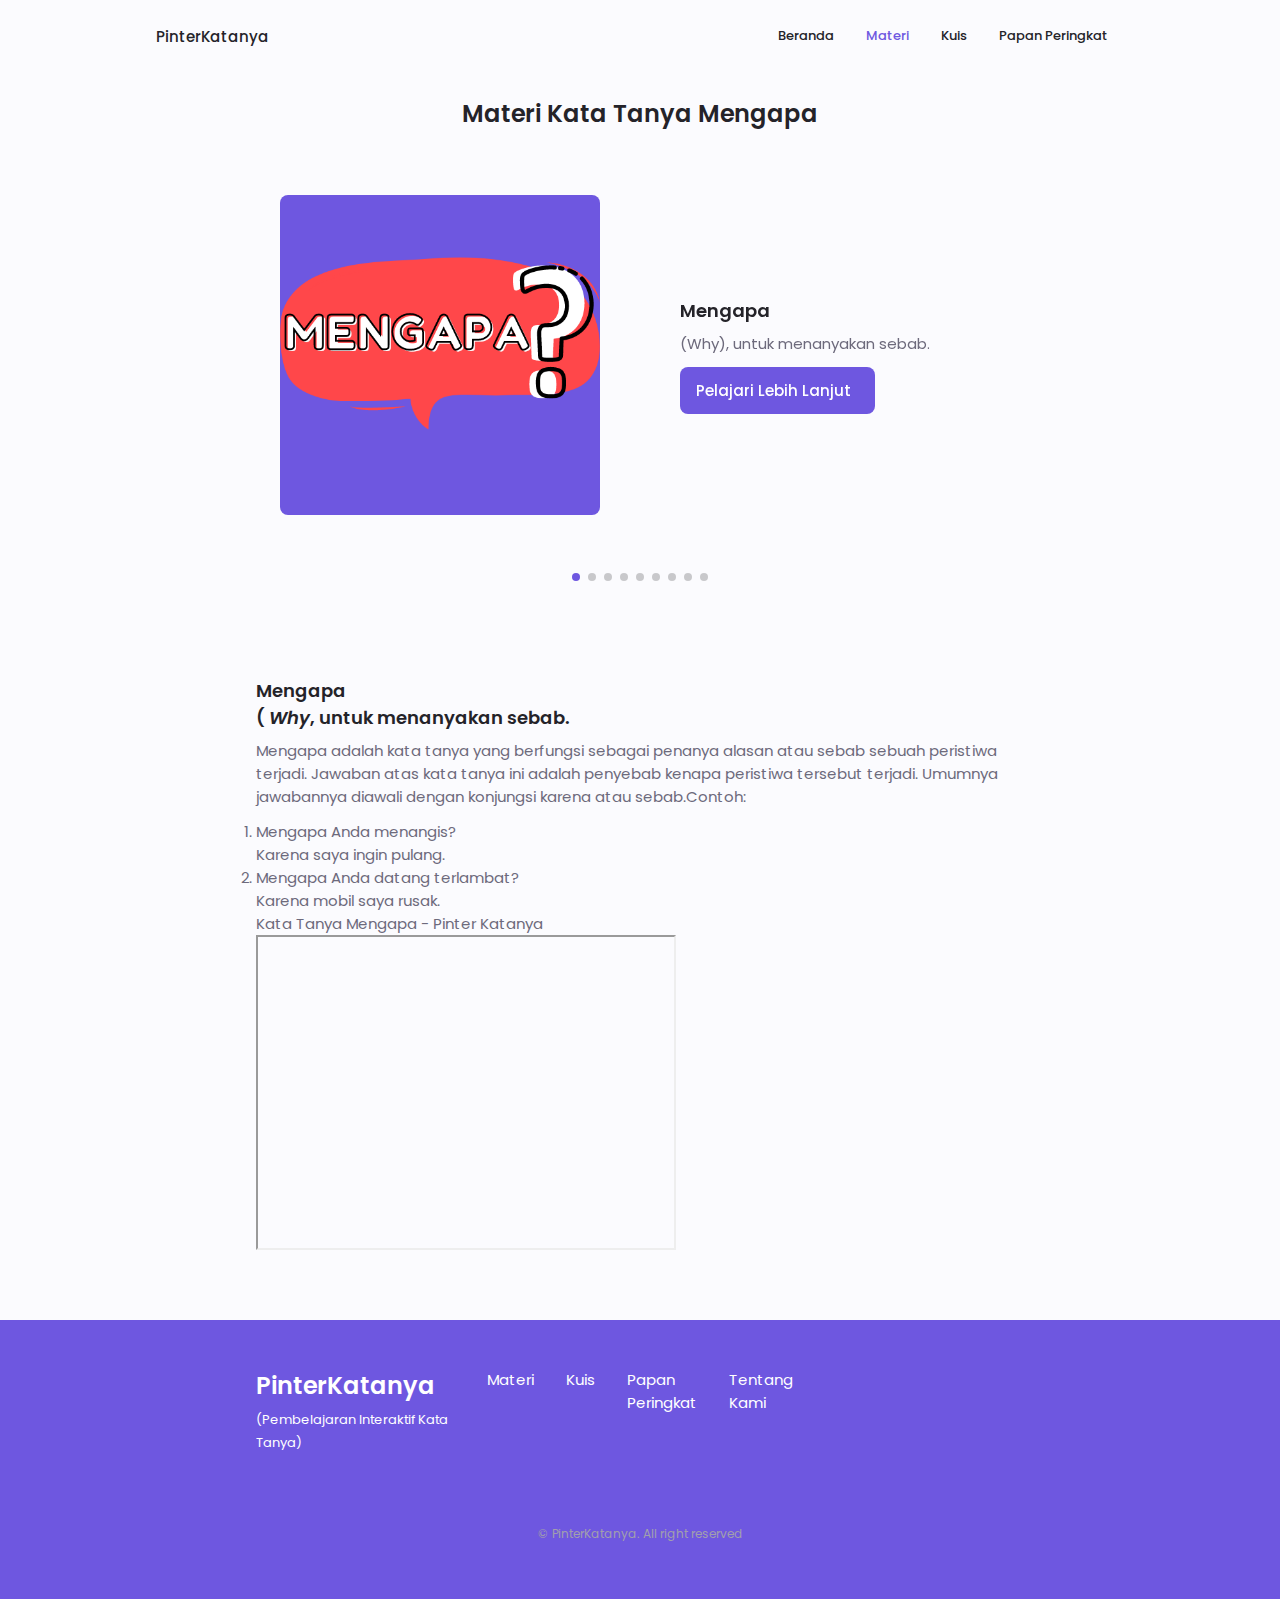
<file: Materi/mengapa.html>
<!DOCTYPE html>
<html lang="en">
	<head>
		<meta charset="UTF-8">
		<meta name="viewport" content="width=device-width, initial-scale=1.0">
		
		<!--UNICONS-->
		<link rel="stylesheet" href="https://unicons.iconscout.com/release/v4.0.0/css/line.css">

		<!--SWIPER CSS-->
		<link rel="stylesheet" href="../Library/swiper-bundle.min.css">

		<!--MYCSS-->
		<link rel="stylesheet" href="../Style/utama.css">
		
		<title>Mengapa | PinterKatanya</title>
	</head>
	<body>
		<!--HEADER-->
		<header class="header" id="header">
			<nav class="nav container">
				<a href="#" class="nav__logo">PinterKatanya</a>

				<div class="nav__menu" id="nav-menu">
					<ul class="nav__list grid">
						<li class="nav__item">
							<a href="../beranda.html" class="nav__link">
								<i class="uil uil-estate nav__icon"></i> Beranda
							</a>
						</li>
						<li class="nav__item">
							<a href="../berandaMateri.html" class="nav__link  active-link">
								<i class="uil uil-book-open nav__icon"></i> Materi
							</a>
						</li>
						<li class="nav__item">
							<a href="../kuis.html" class="nav__link">
								<i class="uil uil-question-circle nav__icon"></i> Kuis
							</a>
						</li>
						<li class="nav__item">
							<a href="../papanPeringkat.html" class="nav__link">
								<i class="uil uil-list-ol-alt nav__icon"></i> Papan Peringkat
							</a>
						</li>
					</ul>
					<i class="uil uil-times nav__close" id="nav-close"></i>
				</div>

				<div class="nav__btns">
					<!--Theme CHANGE BUTTON-->
					<i class="uil uil-moon change-theme" id="theme-button"></i>
					<div class="nav__toggle" id="nav-toggle">
						<i class="uil uil-apps"></i>
					</div>
				</div>
			</nav>
		</header>
	
		<!--MAIN JS-->
		<main class="main">
			<!--PORTFOLIO-->
			<!--lembar img mengecil, arrow gaberfungsi tapi bisa digeser page bulet atau mouse-->
			<section class="portfolio section" id="portfolio">
				<h1 class="section__title">Materi Kata Tanya Mengapa</h1>
				<span class="section__subtitle"></span>
				
				<div class="portfolio__container container swiper-container">
					<div class="swiper-wrapper">
						<!--MENGAPA-->
						<div class="portfolio__content grid swiper-slide">
							<img src="../Design/mengapa.png" alt="" class="portfolio__img">

								<div class="portfolio__data">
									<h3 class="portfolio__title">Mengapa</h3>
									<p class="portfolio__description">(Why), untuk menanyakan sebab.</p>
									<a href="../Materi/mengapa.html" class="button button--flex button--small portfolio__button">
										Pelajari Lebih Lanjut
										<i class="uil uil-arrow-right button__icon"></i>
									</a>
								</div>
						</div>
						<!--BAGAIMANA-->
						<div class="portfolio__content grid swiper-slide">
							<img src="../Design/bagaimana.png" alt="" class="portfolio__img">

								<div class="portfolio__data">
									<h3 class="portfolio__title">Bagaimana</h3>
									<p class="portfolio__description">(How), digunakan untuk menanyakan cara atau proses.</p>
									<a href="../Materi/bagaimana.html" class="button button--flex button--small portfolio__button">
										Pelajari Lebih Lanjut
										<i class="uil uil-arrow-right button__icon"></i>
									</a>
								</div>
						</div>
						<!--BERAPA-->
						<div class="portfolio__content grid swiper-slide">
							<img src="../Design/berapa.png" alt="" class="portfolio__img">

								<div class="portfolio__data">
									<h3 class="portfolio__title">Berapa</h3>
									<p class="portfolio__description">(How much/How many), digunakan untuk menanyakan jumlah.</p>
									<a href="../Materi/berapa.html" class="button button--flex button--small portfolio__button">
										Pelajari Lebih Lanjut
										<i class="uil uil-arrow-right button__icon"></i>
									</a>
								</div>
						</div>
						<!--APA-->
						<div class="portfolio__content grid swiper-slide">
							<img src="../Design/apa.png" alt="" class="portfolio__img">

								<div class="portfolio__data">
									<h3 class="portfolio__title">Apa</h3>
									<p class="portfolio__description">(What) digunakan untuk menanyakan benda. </p>
									<a href="../Materi/apa.html" class="button button--flex button--small portfolio__button">
										Pelajari Lebih Lanjut
										<i class="uil uil-arrow-right button__icon"></i>
									</a>
								</div>
						</div>
						<!--SIAPA-->
						<div class="portfolio__content grid swiper-slide">
							<img src="../Design/siapa.png" alt="" class="portfolio__img">

								<div class="portfolio__data">
									<h3 class="portfolio__title">Siapa</h3>
									<p class="portfolio__description">(Who) digunakan untuk menanyakan orang atau pihak yang terlibat. </p>
									<a href="../Materi/siapa.html" class="button button--flex button--small portfolio__button">
										Pelajari Lebih Lanjut
										<i class="uil uil-arrow-right button__icon"></i>
									</a>
								</div>
						</div>
						<!--APA-->
						<div class="portfolio__content grid swiper-slide">
							<img src="../Design/apa.png" alt="" class="portfolio__img">

								<div class="portfolio__data">
									<h3 class="portfolio__title">Apa</h3>
									<p class="portfolio__description">(What) digunakan untuk menanyakan benda. </p>
									<a href="../Materi/apa.html" class="button button--flex button--small portfolio__button">
										Pelajari Lebih Lanjut
										<i class="uil uil-arrow-right button__icon"></i>
									</a>
								</div>
						</div>
						<!--SIAPA-->
						<div class="portfolio__content grid swiper-slide">
							<img src="../Design/siapa.png" alt="" class="portfolio__img">

								<div class="portfolio__data">
									<h3 class="portfolio__title">Siapa</h3>
									<p class="portfolio__description">(Who) digunakan untuk menanyakan orang atau pihak yang terlibat. </p>
									<a href="../Materi/siapa.html" class="button button--flex button--small portfolio__button">
										Pelajari Lebih Lanjut
										<i class="uil uil-arrow-right button__icon"></i>
									</a>
								</div>
						</div>
						<!--KAPAN-->
						<div class="portfolio__content grid swiper-slide">
							<img src="../Design/kapan.png" alt="" class="portfolio__img">

								<div class="portfolio__data">
									<h3 class="portfolio__title">Kapan</h3>
									<p class="portfolio__description">(When), digunakan untuk menanyakan waktu.</p>
									<a href="../Materi/kapan.html" class="button button--flex button--small portfolio__button">
										Pelajari Lebih Lanjut
										<i class="uil uil-arrow-right button__icon"></i>
									</a>
								</div>
						</div>
						<!--DIMANA-->
						<div class="portfolio__content grid swiper-slide">
							<img src="../Design/dimana.png" alt="" class="portfolio__img">

								<div class="portfolio__data">
									<h3 class="portfolio__title">(Di, Dari) Mana</h3>
									<p class="portfolio__description">(Where), digunakan untuk menanyakan tempa</p>
									<a href="../Materi/dimana.html" class="button button--flex button--small portfolio__button">
										Pelajari Lebih Lanjut
										<i class="uil uil-arrow-right button__icon"></i>
									</a>
								</div>
						</div>
					</div>
					<!--ADD ARROWS-->
					<div class="swiper-button-next">
						<i class="uil uil-angle-right-b swiper-portfolio-icon"></i>
					</div>
					<div class="swiper-button-prev">
						<i class="uil uil-angle-left-b swiper-portfolio-icon"></i>
					</div>

					<!--ADD PAGINATION-->
					<div class="swiper-pagination"></div>
				</div>
				<div class="portfolio__container container grid">
					<br><br><br><br><br><br>
					<div class="portfolio__data">
						<h3 class="portfolio__title">Mengapa <br> ( <i>Why</i>, untuk menanyakan sebab.</h3>
						<p class="portfolio__description">Mengapa adalah kata tanya yang berfungsi sebagai penanya alasan atau sebab sebuah peristiwa terjadi. Jawaban atas kata tanya ini adalah penyebab kenapa peristiwa tersebut terjadi. Umumnya jawabannya diawali dengan konjungsi karena atau sebab.Contoh: </p>
						<ol>
							<li>Mengapa Anda menangis? <br> Karena saya ingin pulang.</li>
							<li>Mengapa Anda datang terlambat?<br>Karena mobil saya rusak.</li>
						</ol>

						<span>Kata Tanya Mengapa - Pinter Katanya</span> <br>
						<iframe width="420" height="315" src="https://www.youtube.com/embed/1W2WRXrjgU"></iframe><br>
					</div>
				</div>
			</section>
		</main>





		<!--FOOTER-->
		<footer class="footer">
			<div class="footer__bg">
				<div class="footer__container container grid">
					<div>
						<h1 class="footer__title">PinterKatanya</h1>
						<span class="footer__subtitle">(Pembelajaran Interaktif Kata Tanya)</span>
					</div>

					<ul class="footer__links">
						<li>
							<a href="../berandaMateri.html" class="footer__link">Materi</a>
						</li>
						<li>
							<a href="../kuis.html" class="footer__link">Kuis</a>
						</li>
						<li>
							<a href="../papanPeringkat.html" class="footer__link">Papan Peringkat</a>
						</li>
						<li>
							<a href="../tentangKami.html" class="footer__link">Tentang Kami</a>
						</li>
					</ul>

					<div class="footer__socials">
						<a href="https://id-id.facebook.com/salma.choerunnisa1" target='_blank' class="footer__social">
							<i class="uil uil-facebook-f"></i>
						</a>
						<a href="https://www.instagram.com/salmachoerunnisa/"  target='_blank' class="footer__social">
							<i class="uil uil-instagram"></i>
						</a>
						<a href="https://www.youtube.com/channel/UCOZ7zkrhbndM0vL_gDOs-Eg"  target='_blank' class="footer__social">
							<i class="uil uil-youtube"></i>
						</a>
					</div>
				</div>
				<p class="footer__copy">&#169; PinterKatanya. All right reserved</p>
			</div>
		</footer>
		<!--SCROLL TOP-->
		<a href="#" class="scrollup" id="scroll-up">
			<i class="uil uil-arrow-up scrollup__icon"></i>
		</a>

		<!--SWIPPER JS-->
		<script src="../Library/swiper-bundle.min.js"></script>
		<!--MYJS-->
		<script src="../Script/utama.js"></script>
	</body>
</html>
</file>
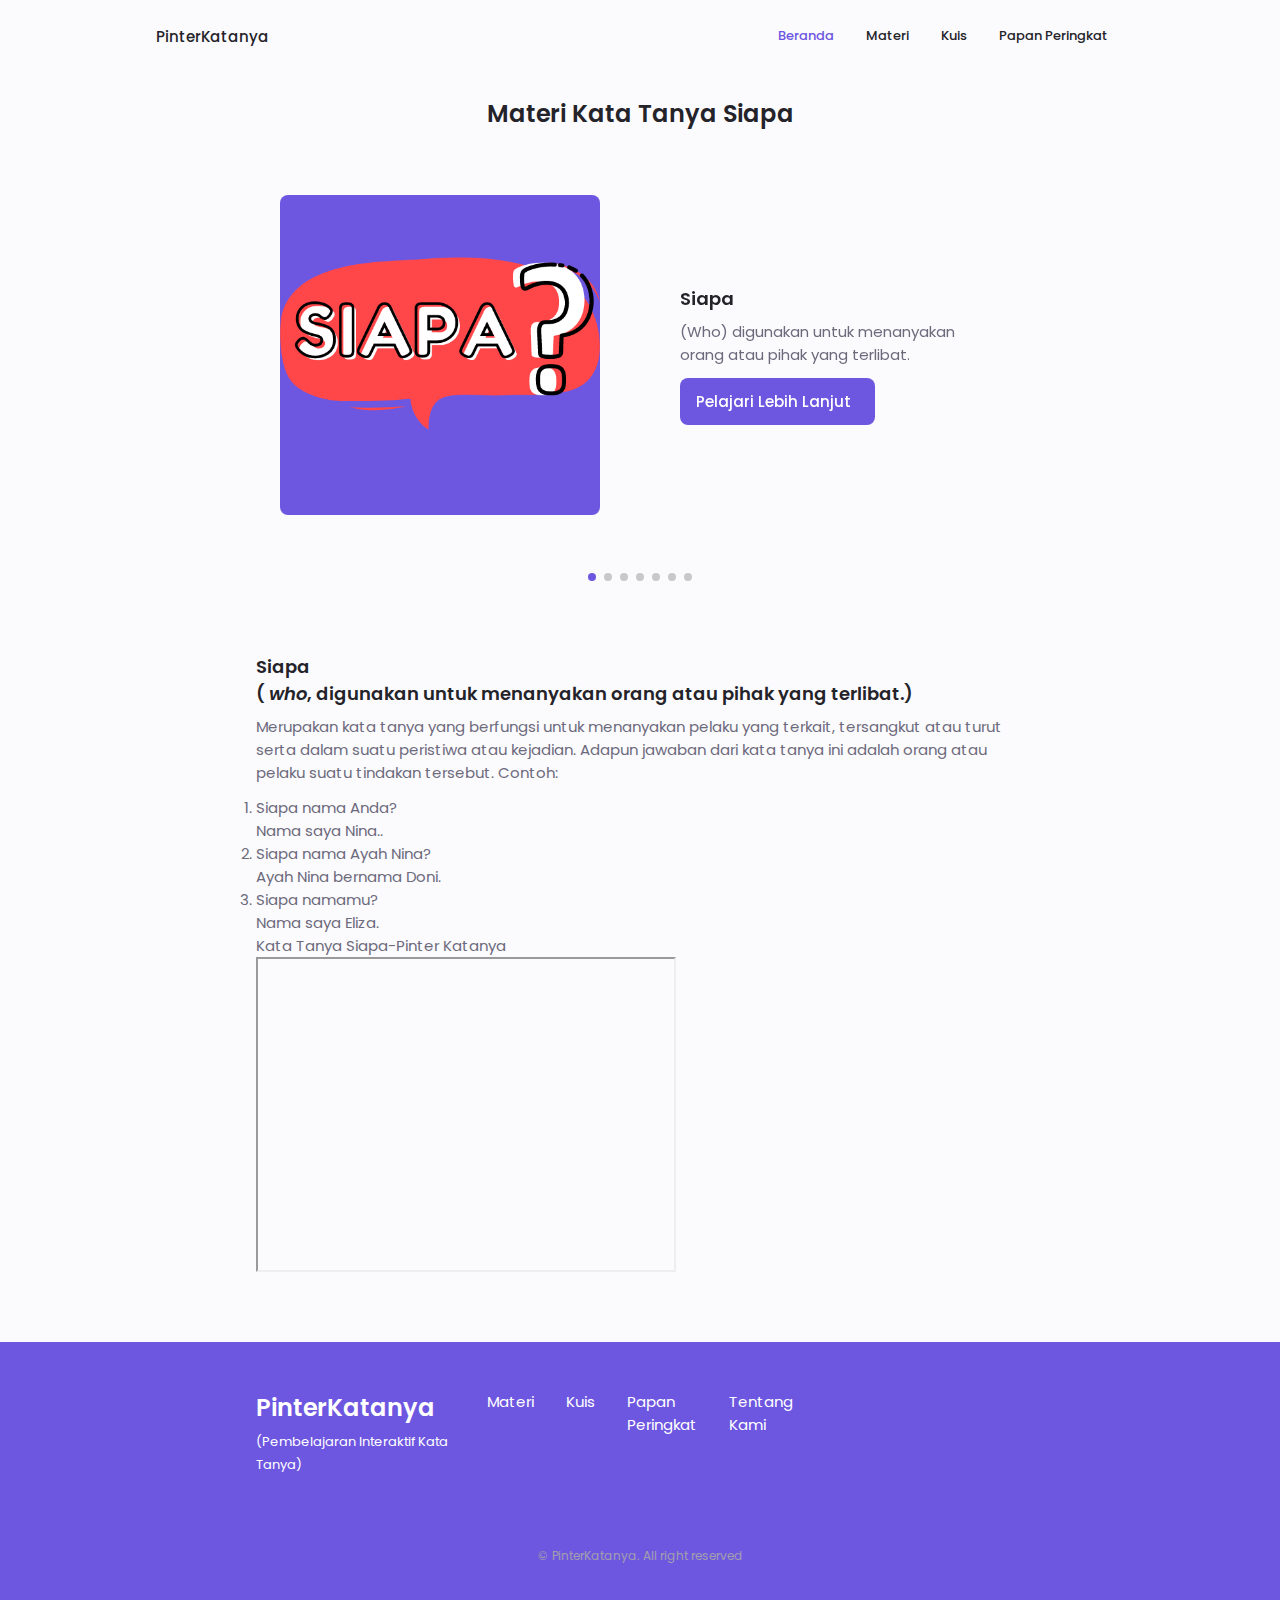
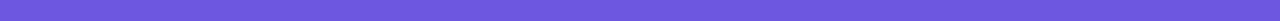
<file: Materi/siapa.html>
<!DOCTYPE html>
<html lang="en">
	<head>
		<meta charset="UTF-8">
		<meta name="viewport" content="width=device-width, initial-scale=1.0">
		
		<!--UNICONS-->
		<link rel="stylesheet" href="https://unicons.iconscout.com/release/v4.0.0/css/line.css">

		<!--SWIPER CSS-->
		<link rel="stylesheet" href="../Library/swiper-bundle.min.css">

		<!--MYCSS-->
		<link rel="stylesheet" href="../Style/utama.css">
		
		<title>Siapa | PinterKatanya</title>
	</head>
	<body>
		<!--HEADER-->
		<header class="header" id="header">
			<nav class="nav container">
				<a href="#" class="nav__logo">PinterKatanya</a>

				<div class="nav__menu" id="nav-menu">
					<ul class="nav__list grid">
						<li class="nav__item">
							<a href="../beranda.html" class="nav__link active-link">
								<i class="uil uil-estate nav__icon"></i> Beranda
							</a>
						</li>
						<li class="nav__item">
							<a href="../berandaMateri.html" class="nav__link">
								<i class="uil uil-book-open nav__icon"></i> Materi
							</a>
						</li>
						<li class="nav__item">
							<a href="../kuis.html" class="nav__link">
								<i class="uil uil-question-circle nav__icon"></i> Kuis
							</a>
						</li>
						<li class="nav__item">
							<a href="../papanPeringkat.html" class="nav__link">
								<i class="uil uil-list-ol-alt nav__icon"></i> Papan Peringkat
							</a>
						</li>
					</ul>
					<i class="uil uil-times nav__close" id="nav-close"></i>
				</div>

				<div class="nav__btns">
					<!--Theme CHANGE BUTTON-->
					<i class="uil uil-moon change-theme" id="theme-button"></i>
					<div class="nav__toggle" id="nav-toggle">
						<i class="uil uil-apps"></i>
					</div>
				</div>
			</nav>
		</header>
	
		<!--MAIN JS-->
		<main class="main">
			<!--PORTFOLIO-->
			<!--lembar img mengecil, arrow gaberfungsi tapi bisa digeser page bulet atau mouse-->
			<section class="portfolio section" id="portfolio">
				<h1 class="section__title">Materi Kata Tanya Siapa</h1>
				<span class="section__subtitle"></span>
				
				<div class="portfolio__container container swiper-container">
					<div class="swiper-wrapper">
						<!--SIAPA-->
						<div class="portfolio__content grid swiper-slide">
							<img src="../Design/siapa.png" alt="" class="portfolio__img">

								<div class="portfolio__data">
									<h3 class="portfolio__title">Siapa</h3>
									<p class="portfolio__description">(Who) digunakan untuk menanyakan orang atau pihak yang terlibat. </p>
									<a href="../Materi/siapa.html" class="button button--flex button--small portfolio__button">
										Pelajari Lebih Lanjut
										<i class="uil uil-arrow-right button__icon"></i>
									</a>
								</div>
						</div>
						<!--KAPAN-->
						<div class="portfolio__content grid swiper-slide">
							<img src="../Design/kapan.png" alt="" class="portfolio__img">

								<div class="portfolio__data">
									<h3 class="portfolio__title">Kapan</h3>
									<p class="portfolio__description">(When), digunakan untuk menanyakan waktu.</p>
									<a href="../Materi/kapan.html" class="button button--flex button--small portfolio__button">
										Pelajari Lebih Lanjut
										<i class="uil uil-arrow-right button__icon"></i>
									</a>
								</div>
						</div>
						<!--DIMANA-->
						<div class="portfolio__content grid swiper-slide">
							<img src="../Design/dimana.png" alt="" class="portfolio__img">

								<div class="portfolio__data">
									<h3 class="portfolio__title">(Di, Dari) Mana</h3>
									<p class="portfolio__description">(Where), digunakan untuk menanyakan tempa</p>
									<a href="../Materi/dimana.html" class="button button--flex button--small portfolio__button">
										Pelajari Lebih Lanjut
										<i class="uil uil-arrow-right button__icon"></i>
									</a>
								</div>
						</div>
						<!--MENGAPA-->
						<div class="portfolio__content grid swiper-slide">
							<img src="../Design/mengapa.png" alt="" class="portfolio__img">

								<div class="portfolio__data">
									<h3 class="portfolio__title">Mengapa</h3>
									<p class="portfolio__description">(Why), untuk menanyakan sebab.</p>
									<a href="../Materi/mengapa.html" class="button button--flex button--small portfolio__button">
										Pelajari Lebih Lanjut
										<i class="uil uil-arrow-right button__icon"></i>
									</a>
								</div>
						</div>
						<!--BAGAIMANA-->
						<div class="portfolio__content grid swiper-slide">
							<img src="../Design/bagaimana.png" alt="" class="portfolio__img">

								<div class="portfolio__data">
									<h3 class="portfolio__title">Bagaimana</h3>
									<p class="portfolio__description">(How), digunakan untuk menanyakan cara atau proses.</p>
									<a href="../Materi/bagaimana.html" class="button button--flex button--small portfolio__button">
										Pelajari Lebih Lanjut
										<i class="uil uil-arrow-right button__icon"></i>
									</a>
								</div>
						</div>
						<!--BERAPA-->
						<div class="portfolio__content grid swiper-slide">
							<img src="../Design/berapa.png" alt="" class="portfolio__img">

								<div class="portfolio__data">
									<h3 class="portfolio__title">Berapa</h3>
									<p class="portfolio__description">(How much/How many), digunakan untuk menanyakan jumlah.</p>
									<a href="../Materi/berapa.html" class="button button--flex button--small portfolio__button">
										Pelajari Lebih Lanjut
										<i class="uil uil-arrow-right button__icon"></i>
									</a>
								</div>
						</div>
						<!--APA-->
						<div class="portfolio__content grid swiper-slide">
							<img src="../Design/apa.png" alt="" class="portfolio__img">

								<div class="portfolio__data">
									<h3 class="portfolio__title">Apa</h3>
									<p class="portfolio__description">(What) digunakan untuk menanyakan benda. </p>
									<a href="../Materi/apa.html" class="button button--flex button--small portfolio__button">
										Pelajari Lebih Lanjut
										<i class="uil uil-arrow-right button__icon"></i>
									</a>
								</div>
						</div>
					</div>
					<!--ADD ARROWS-->
					<div class="swiper-button-next">
						<i class="uil uil-angle-right-b swiper-portfolio-icon"></i>
					</div>
					<div class="swiper-button-prev">
						<i class="uil uil-angle-left-b swiper-portfolio-icon"></i>
					</div>

					<!--ADD PAGINATION-->
					<div class="swiper-pagination"></div>
				</div>
				
				<br><br><br><br><br><br>
				<div class="portfolio__container container grid">
					<div class="portfolio__data">
						<h3 class="portfolio__title">Siapa <br> ( <i>who</i>, digunakan untuk menanyakan orang atau pihak yang terlibat.)</h3>
						<p class="portfolio__description">Merupakan kata tanya yang berfungsi untuk menanyakan pelaku yang terkait, tersangkut atau turut serta dalam suatu peristiwa atau kejadian. Adapun jawaban dari kata tanya ini adalah orang atau pelaku suatu tindakan tersebut. Contoh:</p>
						<ol>
							<li>Siapa nama Anda? <br> Nama saya Nina..</li>
							<li>Siapa nama Ayah Nina? <br> Ayah Nina bernama Doni.</li>
							<li>Siapa namamu?<br> Nama saya Eliza.</li> 
						</ol>

						<span>Kata Tanya Siapa-Pinter Katanya</span> <br>
						<iframe width="420" height="315" src="https://www.youtube.com/embed/YHKCr9Hg9F8"></iframe><br>
					</div>
				</div>
			</section>
		</main>
		<!--FOOTER-->
		<footer class="footer">
			<div class="footer__bg">
				<div class="footer__container container grid">
					<div>
						<h1 class="footer__title">PinterKatanya</h1>
						<span class="footer__subtitle">(Pembelajaran Interaktif Kata Tanya)</span>
					</div>

					<ul class="footer__links">
						<li>
							<a href="../berandaMateri.html" class="footer__link">Materi</a>
						</li>
						<li>
							<a href="../kuis.html" class="footer__link">Kuis</a>
						</li>
						<li>
							<a href="../papanPeringkat.html" class="footer__link">Papan Peringkat</a>
						</li>
						<li>
							<a href="../tentangKami.html" class="footer__link">Tentang Kami</a>
						</li>
					</ul>

					<div class="footer__socials">
						<a href="https://id-id.facebook.com/salma.choerunnisa1" target='_blank' class="footer__social">
							<i class="uil uil-facebook-f"></i>
						</a>
						<a href="https://www.instagram.com/salmachoerunnisa/"  target='_blank' class="footer__social">
							<i class="uil uil-instagram"></i>
						</a>
						<a href="https://www.youtube.com/channel/UCOZ7zkrhbndM0vL_gDOs-Eg"  target='_blank' class="footer__social">
							<i class="uil uil-youtube"></i>
						</a>
					</div>
				</div>
				<p class="footer__copy">&#169; PinterKatanya. All right reserved</p>
			</div>
		</footer>
		<!--SCROLL TOP-->
		<a href="#" class="scrollup" id="scroll-up">
			<i class="uil uil-arrow-up scrollup__icon"></i>
		</a>

		<!--SWIPPER JS-->
		<script src="../Library/swiper-bundle.min.js"></script>
		<!--MYJS-->
		<script src="../Script/utama.js"></script>
	</body>
</html>
</file>
<file: Style/utama.css>
/*GOOGLE FONTS*/
/*poppins regular400, medium500, semibold600*/
@import url("https://fonts.googleapis.com/css2?family=Poppins:ital,wght@0,500;0,600;1,400&display=swap");

/*VARIABLES DARK THEME*/
/*CUMAN NGEGGUNAIN FITUR GANTI ICON NYA */

/*BUTTON DARK-LIGHT*/
.nav__btns {
  display: flex;
  align-items: center;
}

.change-theme {
  font-size: 1.25rem;
  color: hsl(250, 8%, 15%);
  margin-right: 1rem;
  cursor: pointer;
}

.change-theme:hover {
  color: hsl(250, 69%, 61%);
}

/*BASE*/
* {
  box-sizing: border-box;
  padding: 0;
  margin: 0;
}

html {
  scroll-behavior: smooth;
}

body {
  margin: 0 0 3rem 0;
  font-family: "Poppins", sans-serif;
  font-size: 0.938rem;
  background-color: hsl(250, 60%, 99%);
  color: hsl(250, 8%, 45%);
}

h1,
h2,
h3,
h4 {
  color: hsl(250, 8%, 15%);
  font-weight: 600;
}

ul {
  list-style: none;
}

a {
  text-decoration: none;
}

img {
  max-width: 100%;
  height: auto;
}

/*REUSABLE CSS CLASSES*/
.section {
  padding: 2rem 0 4rem;
}

.section__title {
  font-size: 1.5rem;
}

.section__subtitle {
  display: block;
  font-size: 0.813rem;
  margin-bottom: 3rem;
}

.section__title,
.section__subtitle {
  text-align: center;
}

/*LAYOUT*/
.container {
  max-width: 768px;
  margin-right: 1.5rem;
  margin-left: 1.5rem;
}

.grid {
  display: grid;
  gap: 1.5rem;
}

.header {
  width: 100%;
  position: fixed;
  bottom: 0;
  left: 0;
  z-index: 100;
  background-color: hsl(250, 60%, 99%);
}

/*NAV*/
.nav {
  max-width: 968px;
  height: 3rem;
  display: flex;
  justify-content: space-between;
  align-items: center;
}

.nav__logo,
.nav__toggle,
.nav__close {
  color: hsl(250, 8%, 15%);
  font-weight: 500;
}

.nav__logo:hover {
  color: hsl(250, 69%, 61%);
}

.nav__toggle {
  font-size: 1.1rem;
  cursor: pointer;
}

@media screen and (max-width: 767px) {
  .nav__menu {
    position: fixed;
    bottom: -100%;
    left: 0;
    width: 100%;
    background-color: hsl(250, 60%, 99%);
    padding: 2rem 1.5rem 4rem;
    box-shadow: 0 -1px 4px rgba(0, 0, 0, 0.15);
    border-radius: 5rem 5rem 0 0;
    transition: 0.3s;
  }
}

.nav__list {
  grid-template-columns: repeat(4, 1fr);
  gap: 2rem;
}

.nav__link {
  display: flex;
  flex-direction: column;
  align-items: center;
  font-size: 0.813rem;
  color: hsl(250, 8%, 15%);
  font-weight: 500;
}

.nav__link:hover {
  color: hsl(250, 69%, 61%);
}

.nav__icon {
  font-size: 1.2rem;
}

.nav__close {
  position: absolute;
  right: 1.3rem;
  bottom: 0.5rem;
  font-size: 1.5rem;
  cursor: pointer;
  color: hsl(250, 69%, 61%);
}

.nav__close:hover {
  color: rgb(219, 68, 68);
}

/*SHOW MENU*/
.show-menu {
  bottom: 0;
}

/*ACTIVE LINK*/
.active-link {
  color: hsl(250, 69%, 61%);
}

/*SCROLL HEADER*/
.scroll-header {
  box-shadow: 0 -1px 4px rgba(0, 0, 0, 0.15);
}

/*HOME*/
.home__container {
  gap: 1rem;
}

.home__content {
  grid-template-columns: 0.5fr 3fr;
  padding-top: 3.5rem;
  align-items: center;
}

.home__social {
  display: grid;
  grid-template-columns: max-content;
  row-gap: 1rem;
}

.home__social-icon {
  font-size: 1.25rem;
  color: #fff;
  pointer-events: none;
}

.home__social-icon:hover {
  color: hsl(250, 57%, 53%);
}

.home__blob {
  width: 200px;
  fill: hsl(250, 69%, 61%);
}

.home__blob-img {
  width: 170px;
}

.home__img {
  width: 250px;
}

.home__data {
  grid-column: 1/3;
}

.home__title {
  font-size: 2rem;
}

.home__subtitle {
  font-size: 1.125rem;
  color: hsl(250, 8%, 45%);
  font-weight: 500;
  margin-bottom: 0.75rem;
}

.home__description {
  margin-bottom: 2rem;
}

.home__scroll {
  display: none;
}

.home__scroll-button {
  color: hsl(250, 69%, 61%);
  transition: 0.3s;
}

.home__scroll-button:hover {
  transform: translateY(0.25rem);
}

.home__scroll-mouse {
  font-size: 2rem;
}

.home__scroll-name {
  font-size: 0.813rem;
  color: hsl(250, 8%, 15%);
  font-weight: 500;
  margin-right: 0.25rem;
}

.home__scroll-arrow {
  font-size: 1.25rem;
}

/*BUTTONS*/
.button {
  display: inline-block;
  background-color: hsl(250, 69%, 61%);
  color: #fff;
  padding: 1rem;
  border-radius: 0.5rem;
  font-weight: 500;
}

.button:hover {
  background-color: hsl(250, 57%, 53%);
}

.button__icon {
  font-size: 1.25rem;
  margin-left: 0.5rem;
  transition: 0.3s;
}

.button--flex {
  display: inline-flex;
  align-items: center;
}

.button--small {
  padding: 0.75rem 1rem;
}

.button--link {
  padding: 0;
  background-color: transparent;
  color: hsl(250, 69%, 61%);
}

.button--link:hover {
  background-color: transparent;
  color: hsl(250, 57%, 53%);
}

/*ABOUT*/
.about__img {
  width: 200px;
  border-radius: 0.5rem;
  justify-self: center;
  align-self: center;
}

.about__description {
  text-align: center;
  margin-bottom: 2.5rem;
}

.about__info {
  display: flex;
  justify-content: space-evenly;
  margin-bottom: 2.5rem;
}

.about__info-title {
  font-size: 1.25rem;
  font-weight: 600;
  color: hsl(250, 8%, 15%);
}

.about__info-name {
  font-size: 0.75rem;
}

/*ABOUT*/
.about__img {
  width: 200px;
  border-radius: 0.5rem;
  justify-self: center;
  align-self: center;
}

.about__description {
  text-align: center;
  margin-bottom: 2.5rem;
}

.about__info {
  display: flex;
  justify-content: space-evenly;
  margin-bottom: 2.5rem;
}

.about__info-title {
  font-size: 1.25rem;
  font-weight: 600;
  color: hsl(250, 8%, 15%);
}

.about__info-name {
  font-size: 0.75rem;
}

.about__info-title,
.about__info-name {
  display: block;
  text-align: center;
}

.about__buttons {
  display: flex;
  justify-content: center;
}
/*SKILSS*/
.skills__container {
  row-gap: 0;
}

.skills__header {
  display: flex;
  align-items: center;
  margin-bottom: 2.5rem;
  cursor: pointer;
}

.skills__icon,
.skills__arrow {
  font-size: 2rem;
  color: hsl(250, 69%, 61%);
}

.skills__icon {
  margin-right: 0.75rem;
}

.skills__title {
  font-size: 1.125rem;
}

.skills__subtitle {
  font-size: 0.813rem;
  color: hsl(250, 8%, 65%);
}

.skills__arrow {
  margin-left: auto;
  transition: 0.4s;
}

.skills__list {
  row-gap: 1.5rem;
  padding-left: 2.7rem;
}

.skills__titles {
  display: flex;
  justify-content: space-between;
  margin-bottom: 0.5rem;
}

.skills__name {
  font-size: 0.938rem;
  font-weight: 500;
}

.skills__bar,
.skills__percentage {
  height: 5px;
  border-radius: 0.25rem;
}

.skills__bar {
  background-color: hsl(250, 92%, 85%);
}

.skills__percentage {
  display: block;
  background-color: hsl(250, 69%, 61%);
}

.skills__html {
  width: 90%;
}

.skills__css {
  width: 80%;
}

.skills__js {
  width: 60%;
}

.skills__react {
  width: 85%;
}

.skills__php {
  width: 80%;
}

.skills__node {
  width: 70%;
}

.skills__firebase {
  width: 90%;
}

.skills__python {
  width: 55%;
}

.skills__figma {
  width: 90%;
}

.skills__sketch {
  width: 85%;
}

.skills__photosop {
  width: 85%;
}

.skills__close .skills__list {
  height: 0;
  overflow: hidden;
}

.skills__open .skills__list {
  height: max-content;
  margin-bottom: 2.5rem;
}

.skills__open .skills__arrow {
  transform: rotate(-180deg);
}

/*QUALIFICATION*/
.qualification__tabs {
  display: flex;
  justify-content: space-evenly;
  margin-bottom: 2rem;
}

.qualification__button {
  font-size: 1.125rem;
  font-weight: 500;
  cursor: pointer;
}

.qualification__button:hover {
  color: hsl(250, 69%, 61%);
}

.qualification__icon {
  font-size: 1.8rem;
  margin-right: 0.25rem;
}

.qualification__data {
  display: grid;
  grid-template-columns: 1fr max-content 1fr;
  column-gap: 1.5rem;
}

.qualification__title {
  font-style: 0.938rem;
  font-weight: 500;
}

.qualification__subtitle {
  display: inline-block;
  display: 0.813rem;
  margin-bottom: 1rem;
}

.qualification__calendar {
  font-size: 0.75rem;
  color: hsl(250, 8%, 65%);
}

.qualification__rounder {
  display: inline-block;
  width: 13px;
  height: 13px;
  background-color: hsl(250, 69%, 61%);
  border-radius: 50%;
}

.qualification__line {
  display: block;
  width: 1px;
  height: 100%;
  background-color: hsl(250, 69%, 61%);
  transform: translate(6px, -7px);
}

.qualification [data-content] {
  display: none;
}

.qualification__active[data-content] {
  display: block;
}

.qualification__button.qualification__active {
  color: hsl(250, 69%, 61%);
}

/*SERVICES*/
.services__container {
  gap: 1.5rem;
  grid-template-columns: repeat(2, 1fr);
}

.services__content {
  position: relative;
  border-color: #fff;
  padding: 3.5rem 0.5rem 1.25rem 1.5rem;
  border-radius: 0.25rem;
  box-shadow: 0 2px 4px rgba(0, 0, 0, 0.15);
  transition: 0.3s;
}

.services__content:hover {
  box-shadow: 0 4px 8px rgba(0, 0, 0, 0.15);
}

.services__icon {
  display: block;
  color: hsl(250, 69%, 61%);
  font-size: 1.5rem;
  margin-bottom: 1rem;
}

.services__title {
  font-size: 1.125rem;
  margin-bottom: 1rem;
  font-weight: 500;
}

.services__button {
  cursor: pointer;
  font-size: 0.813rem;
}

.services__button:hover .button__icon {
  transform: translateX(0.25rem);
}

.services__modal {
  position: fixed;
  top: 0;
  left: 0;
  right: 0;
  bottom: 0;
  background-color: rgba(0, 0, 0, 0.5);
  display: flex;
  align-items: center;
  justify-content: center;
  padding: 0 1rem;
  z-index: 1000;
  opacity: 0;
  visibility: hidden;
  transition: 0.3s;
}

.services__modal-content {
  position: relative;
  background-color: #fff;
  padding: 1.5rem;
  border-radius: 0.5rem;
}

.services__modal-services {
  row-gap: 1rem;
}

.services__modal-service {
  display: flex;
}

.services__modal-title {
  font-size: 1.125rem;
  font-weight: 500;
  margin-bottom: 1.5rem;
}

.services__modal-close {
  position: absolute;
  top: 1rem;
  right: 1rem;
  font-size: 1.5rem;
  color: hsl(250, 69%, 61%);
  cursor: pointer;
}

.services__modal-icon {
  color: hsl(250, 69%, 61%);
  margin-right: 0.25rem;
}

/*ACTIVE MODAL*/
.active-modal {
  opacity: 1;
  visibility: visible;
}

/*PORTOFOLIO*/
.portfolio__container {
  overflow: initial;
}

.portfolio__content {
  padding: 0 1.5rem;
}

.portfolio__img {
  width: 265px;
  border-radius: 0.5rem;
  justify-self: center;
}

.portfolio__title {
  font-size: 1.125rem;
  margin-bottom: 0.5rem;
}

.portfolio__description {
  margin-bottom: 0.75rem;
}

.portfolio__button:hover .button__icon {
  transform: translateX(0.25rem);
}

.swiper-button-prev::after,
.swiper-button-next::after {
  content: "";
}

.swiper-portfolio-icon {
  font-size: 2rem;
  color: hsl(250, 69%, 61%);
}

.swiper-button-prev {
  left: -0.5rem;
}

.swiper-button-next {
  right: -0.5rem;
}

.swiper-container-horizontal > .swiper-pagination-bullets {
  bottom: -2.5rem;
}

.swiper-pagination-bullet-active {
  background-color: hsl(250, 69%, 61%);
}

.swiper-button-prev,
.swiper-button-next,
.swiper-pagination-bullet {
  outline: none;
}

/*PROJECT IN MIND*/
.project {
  text-align: center;
}

.project__bg {
  background-color: hsl(250, 69%, 61%);
  padding-top: 3rem;
}

.project__title {
  font-size: 1.25rem;
  margin-bottom: 0.75rem;
}

.project__description {
  margin-bottom: 1.5rem;
}

.project__title,
.project__description {
  color: #fff;
}

.project__img {
  width: 232px;
  justify-self: center;
}

/*TESTIMONIAL*/
.testimonial__data,
.testimonial__header {
  display: flex;
}

.testimonial__data {
  justify-content: space-between;
  margin-bottom: 1rem;
}

.testimonial__img {
  width: 60px;
  height: 60px;
  border-radius: 50%;
  margin-right: 0.75rem;
}

.testimonial__name {
  font-size: 1.125rem;
  font-weight: 500;
}

.testimonial__client {
  font-style: 0.813rem;
  color: hsl(250, 8%, 65%);
}

.testimonial__description {
  margin-bottom: 2.5rem;
}

.testimonial__icon-star {
  color: hsl(250, 69%, 61%);
}

.swiper-container .swiper-pagination-testimonial {
  bottom: 0;
}
/*CONTACT ME*/
.contact__container {
  row-gap: 3rem;
}

.contact__information {
  display: flex;
  margin-bottom: 2rem;
}

.contact__icon {
  font-size: 2rem;
  color: hsl(250, 69%, 61%);
  margin-right: 0.75rem;
}

.contact__title {
  font-size: 1.125rem;
  font-weight: 500;
}

.contact__subtitle {
  font-size: 0.813rem;
  color: hsl(250, 8%, 65%);
}

.contact__content {
  background-color: hsl(250, 70%, 96%);
  border-radius: 0.5rem;
  padding: 0.75rem 1rem 0.25rem;
}

.contact__label {
  font-size: 0.75rem;
  color: hsl(250, 8%, 15%);
}

.contact__input {
  width: 100%;
  background-color: hsl(250, 70%, 96%);
  color: hsl(250, 8%, 45%);
  font-family: "Poppins", sans-serif;
  font-size: 0.938rem;
  border: none;
  outline: none;
  padding: 0.25rem 0.5rem 0.5rem 0;
}
/*FOOTER*/
.footer {
  padding-top: 2rem;
}

.footer__container {
  row-gap: 3.5rem;
}

.footer__bg {
  background-color: hsl(250, 69%, 61%);
  padding: 2rem 0 3rem;
}

.footer__title {
  font-size: 1.5rem;
  margin-bottom: 0.25rem;
}

.footer__subtitle {
  font-size: 0.813rem;
}

.footer__links {
  display: flex;
  flex-direction: column;
  row-gap: 1.5rem;
}

.footer__link:hover {
  color: hsl(250, 92%, 85%);
}

.footer__social {
  font-size: 1.25rem;
  margin-right: 1.5rem;
}

.footer__social:hover {
  color: hsl(250, 92%, 85%);
}

.footer__copy {
  font-size: 0.75rem;
  text-align: center;
  color: hsl(250, 8%, 65%);
  margin-top: 3rem;
}
.footer__title,
.footer__subtitle,
.footer__link,
.footer__social {
  color: #fff;
}

/*SCROLL UP*/
.scrollup {
  position: fixed;
  right: 1rem;
  bottom: -20%;
  background-color: hsl(250, 69%, 61%);
  opacity: 0.8;
  padding: 0 0.3rem;
  border-radius: 0.4rem;
  z-index: 10;
  transition: 0.4s;
}

.scrollup:hover {
  background-color: hsl(250, 57%, 53%);
}

.scrollup__icon {
  font-size: 1.5rem;
  color: #fff;
}

/*SHOW SCROLL*/
.show-scroll {
  bottom: 5rem;
}

/*SCROLL BAR*/
/*GAK PAKE SAMSEK SOALNYA GAK GANTI THEME*/

/*MEDIA QUERIES*/
/*SMALL DEVICES*/
/*PROBLEM DI BAGIAN GARIS DAN POIN, GESER KANAN*/
@media screen and (max-width: 350px) {
  .container {
    margin-left: 1rem;
    margin-right: 1rem;
  }

  .nav__menu {
    padding: 2rem 0.25rem 4rem;
  }

  .nav__list {
    column-gap: 0;
  }

  .home__content {
    grid-template-columns: 0.25fr 3fr;
  }

  .home__blob {
    width: 180px;
  }

  .skills__title {
    font-size: 0.938rem;
  }

  .qualification__data {
    gap: 0.5rem;
  }

  .services__container {
    grid-template-columns: max-content;
    justify-content: center;
  }

  .services__content {
    padding-right: 3.5rem;
  }

  .services__modal {
    padding: 0 0.5rem;
  }

  .project__img {
    width: 200px;
  }

  .testimonial__data,
  .testimonial__header {
    flex-direction: column;
    align-items: center;
  }

  .testimonial__img {
    margin-right: 0;
    margin-bottom: 0.25rem;
  }

  .testimonial__data,
  .testimonial__description {
    text-align: center;
  }
}

/*MEDIUM DEVICES*/
@media screen and (min-width: 568px) {
  .home__content {
    grid-template-columns: max-content 1fr 1fr;
  }
  .home__data {
    grid-column: initial;
  }
  .home__img {
    order: 1;
    justify-self: center;
  }

  .about__container,
  .skills__container,
  .portfolio__content,
  .project__container,
  .contact__container,
  .footer__container {
    grid-template-columns: repeat(2, 1fr);
  }

  .qualification__sections {
    display: grid;
    grid-template-columns: 0.6fr;
    justify-content: center;
  }
}

@media screen and (min-width: 768px) {
  .container {
    margin-left: auto;
    margin-right: auto;
  }

  body {
    margin: 0;
  }

  .section {
    padding: 6rem 0 2rem;
  }

  .section__subtitle {
    margin-bottom: 4rem;
  }

  .header {
    top: 0;
    bottom: initial;
  }

  .header,
  .main,
  .footer__container {
    padding: 0 1rem;
  }

  .nav {
    height: calc(3rem + 1.5rem);
    column-gap: 1rem;
  }

  .nav__icon,
  .nav__close,
  .nav__toggle {
    display: none;
  }

  .nav__list {
    display: flex;
    column-gap: 2rem;
  }

  .nav__menu {
    margin-left: auto;
  }

  .change-theme {
    margin: auto;
  }

  .home__container {
    row-gap: 5rem;
  }

  .home__content {
    padding-top: 5.5rem;
    column-gap: 2rem;
  }

  .home__blob {
    width: 270px;
  }

  .home__scroll {
    display: block;
  }

  .home__scroll-button {
    margin-left: 3rem;
  }

  .about__container {
    column-gap: 5rem;
  }

  .about__img {
    width: 350px;
  }

  .about__description {
    text-align: initial;
  }

  .about__info {
    justify-content: space-between;
  }

  .about__buttons {
    justify-content: initial;
  }

  .qualification__tabs {
    justify-content: center;
  }

  .qualification__button {
    margin: 0 1rem;
  }

  .qualification__sections {
    grid-template-columns: 0.5fr;
  }

  .services__container {
    grid-template-columns: repeat(3, 218px);
    justify-content: center;
  }
  .services__icon {
    font-size: 2rem;
  }

  .services__content {
    padding: 6rem 0 2rem 2.5rem;
  }

  .services__modal-content {
    width: 450px;
  }

  .portfolio__img {
    width: 320px;
  }

  .portfolio__content {
    align-items: center;
  }

  .project {
    text-align: initial;
  }

  .project__bg {
    background: none;
  }

  .project__container {
    background-color: hsl(250, 69%, 61%);
    border-radius: 1rem;
    padding: 3rem 2.5rem 0;
    grid-template-columns: 1fr max-content;
    column-gap: 3rem;
  }

  .project__data {
    padding-top: 0.8rem;
  }

  .footer__container {
    grid-template-columns: repeat(3, 1fr);
  }

  .footer__bg {
    padding: 3rem 0 3.5rem;
  }

  .footer__links {
    flex-direction: row;
    column-gap: 2rem;
  }

  .footer__socials {
    justify-self: flex-end;
  }

  .footer__copy {
    margin-top: 4.5rem;
  }
}

/*LARGE DEVICES*/
/*PROBLEM DI SLIDES DAN BUTTON*/
@media screen and (min-width: 1024px) {
  .header,
  .main,
  .footer__container {
    padding: 0;
  }

  .home__blob {
    width: 320px;
  }

  .home__social {
    transform: translateX(-6rem);
  }

  .services__container {
    grid-template-columns: repeat(3, 238px);
  }

  .portfolio__content {
    column-gap: 5rem;
  }

  .swiper-portfolio-icon {
    font-size: 3.5rem;
  }

  .swiper-button-prev {
    left: -3.5rem;
  }

  .swiper-button-next {
    left: -3.5rem;
  }

  .swiper-container-horizontal > .swiper-pagination-bullets {
    bottom: -4.5rem;
  }

  .contact__form {
    width: 460px;
  }

  .contact__input {
    grid-template-columns: repeat(2, 1fr);
  }
}
</file>
<file: Style/kuis.css>
/*IMPORT GOOGLE FONTS*/
@import url("https://fonts.googleapis.com/css2?family=Poppins:wght@200;300;400;500;600;700&display=swap");

* {
  margin: 0;
  padding: 0;
  box-sizing: border-box;
  font-family: "Poppins", sans-serif;
}

body {
  background: hsl(250, 61%, 69%);
}

.info_box.activeInfo,
.quiz_box.activeQuiz,
.result_box.activeResult {
  z-index: 5;
  opacity: 1;
  pointer-events: auto;
  transform: translate(-50%, -50%) scale(1);
}

.start_btn,
.info_box,
.quiz_box,
.result_box {
  position: absolute;
  top: 50%;
  left: 50%;
  transform: translate(-50%, -50%);
  box-shadow: 0px 4px 8px 0 rgba(0, 0, 0, 0.2),
    0px 6px 20px 0 rgba(0, 0, 0, 0.19);
  transition: all 0.3 ease;
}

/*START QUIZ BUTTON STYLING*/
.start_btn button {
  font-size: 25px;
  font-weight: 500;
  color: #007bff;
  padding: 15px 30px;
  outline: none;
  border: none;
  border-radius: 5px;
  background: #fff;
  cursor: pointer;
}

.info_box {
  width: 540px;
  background: #fff;
  border-radius: 5px;
  opacity: 0;
  pointer-events: none;
  transform: translate(-50%, -50%) scale(0.5);
}

.info_box .info_title {
  height: 60px;
  width: 100%;
  border-bottom: 1px solid lightgrey;
  display: flex;
  align-items: center;
  padding: 0 30px;
  font-size: 20px;
  font-weight: 600;
}

.info_box .info_list {
  padding: 15px 35px;
}

.info_box .info_list .info {
  margin: 5px 0;
  font-size: 17px;
}
.info_box .info_list .info span {
  font-weight: 600;
  color: #007bff;
}

.info_box .buttons {
  height: 60px;
  display: flex;
  align-items: center;
  justify-content: flex-end;
  padding: 0 35px;
  border-top: 1px solid lightgrey;
}

.info_box .buttons button {
  margin: 0 5px;
  height: 40px;
  width: 100px;
  outline: none;
  border: 1px solid transparent;
  border-radius: 5px;
  color: #fff;
  font-size: 16px;
  font-weight: 500;
  cursor: pointer;
  transition: all 0.3s ease;
}
.buttons button.restart {
  color: #fff;
  background: #007bff;
}

.buttons button.restart:hover {
  background: #0263ca;
}

.buttons button.quit {
  color: #007bff;
}

.buttons button.quit:hover {
  color: #fff;
  background: #007bff;
}

.quiz_box {
  width: 550px;
  background: #fff;
  border-radius: 5px;
  opacity: 0;
  pointer-events: none;
  transform: translate(-50%, -50%) scale(0.5);
}

.quiz_box header {
  position: relative;
  z-index: 99;
  height: 70px;
  padding: 0 30px;
  background: #fff;
  display: flex;
  align-items: center;
  justify-content: space-between;
  border-radius: 5px 5px 0 0;
  box-shadow: 0px 3px 5px 1px rgba(0, 0, 0, 0.1);
}

.quiz_box header .title {
  font-size: 20px;
  font-weight: 600;
}

.quiz_box header .timer {
  display: flex;
  align-items: center;
  justify-content: space-between;
  width: 145px;
  height: 45px;
  background: #cce5ff;
  border: 1px solid #b8daff;
  border-radius: 5px;
  padding: 0 8px;
}

.quiz_box header .timer .time_text {
  font-weight: 400;
  font-size: 17px;
  user-select: none;
}

.quiz_box header .timer .time_sec {
  font-size: 18px;
  font-weight: 500;
  background: #343a40;
  height: 30px;
  width: 45px;
  color: #fff;
  text-align: center;
  line-height: 30px;
  border-radius: 5px;
  border: 1px solid #343a40;
  user-select: none;
}

.quiz_box header .time_line {
  position: absolute;
  bottom: 0px;
  height: 3px;
  left: 0px;
  background: red;
}

.quiz_box section {
  padding: 25px 30px 20px 30px;
  background: #fff;
}

.quiz_box section {
  padding: 25px 30px 20px 30px;
  background: #fff;
}

.quiz_box section .que_text {
  font-size: 25px;
  font-weight: 600;
}

.quiz_box section .option_list {
  padding: 20px 0;
  display: block;
}

section .option_list .option {
  background: aliceblue;
  border: 1px solid #84c5fe;
  border-radius: 5px;
  padding: 8px 15px;
  margin-bottom: 15px;
  font-size: 17px;
  display: flex;
  align-items: center;
  justify-content: space-between;
  cursor: pointer;
  transition: all 0.3s ease;
}

.option_list .option:hover {
  color: #004085;
  background: #cce5ff;
  border-color: #b8daff;
}

.option_list .option:last-child {
  margin-bottom: 0px;
}

.option_list .option .icon {
  height: 26px;
  width: 26px;
  border: 2px solid transparent;
  border-radius: 50%;
  text-align: center;
  font-size: 13px;
  line-height: 24px;
  pointer-events: none;
}

.option_list .option .icon.tick {
  color: #23903c;
  border-color: #23903c;
  background-color: #d4edda;
}

.option_list .option .cross {
  color: black;
  border-color: #f8d7da;
  background-color: #a42834;
}

.option_list .option.correct {
  color: #155724;
  border-color: #d4edda;
  background-color: #c3e6cb;
}

.option_list .option.incorrect {
  color: #721c24;
  border-color: #f8d7da;
  background-color: #f5c6cb;
}

.option_list .option.disabled {
  pointer-events: none;
}

.quiz_box footer {
  height: 60px;
  width: 100%;
  padding: 0 30px;
  display: flex;
  align-items: center;
  justify-content: space-between;
}

.quiz_box footer .total_que span {
  display: flex;
  user-select: none;
}

footer .total_que span p {
  font-weight: 500;
  padding: 0 5px;
}

.total_que span p:first-child {
  padding-left: 0px;
}

footer .next_btn {
  display: none;
  height: 40px;
  padding: 0 13px;
  font-size: 18px;
  font-weight: 400;
  border: none;
  outline: none;
  color: #fff;
  background: #007bff;
  border-radius: 5px;
  border: 1px solid #007bff;
  transition: all 0.3s ease;
}

footer .next_btn:hover {
  background: #0263ca;
  cursor: pointer;
}

.result_box {
  background: #fff;
  width: 450px;
  padding: 25px 30px;
  border-radius: 5px;
  display: flex;
  text-align: center;
  align-items: center;
  flex-direction: column;
  justify-content: space-between;
  opacity: 0;
  pointer-events: none;
  transform: translate(-50%, -50%) scale(0.5);
}

.result_box .icon {
  font-size: 100px;
  color: #007bff;
  margin-bottom: 10px;
}

.result_box .complete_text {
  font-size: 20px;
  font-weight: 500;
}

.result_box .score_text span {
  display: flex;
  margin: 10px 0;
  font-size: 18px;
  font-weight: 500;
}

.score_text span p {
  font-weight: 600;
  padding: 0 4px;
}

.result_box .buttons {
  display: flex;
  margin: 20px 0;
}

.result_box .buttons button {
  margin: 0 10px;
  height: 45px;
  padding: 0 20px;
  border: none;
  outline: none;
  font-size: 18px;
  font-weight: 500;
  border-radius: 5px;
  border: 1px solid #007bff;
  cursor: pointer;
  transition: all 0.3s ease;
}

img {
  height: 300px;
  width: 300px;
}

.quit a {
  text-decoration: none;
}
</file>
